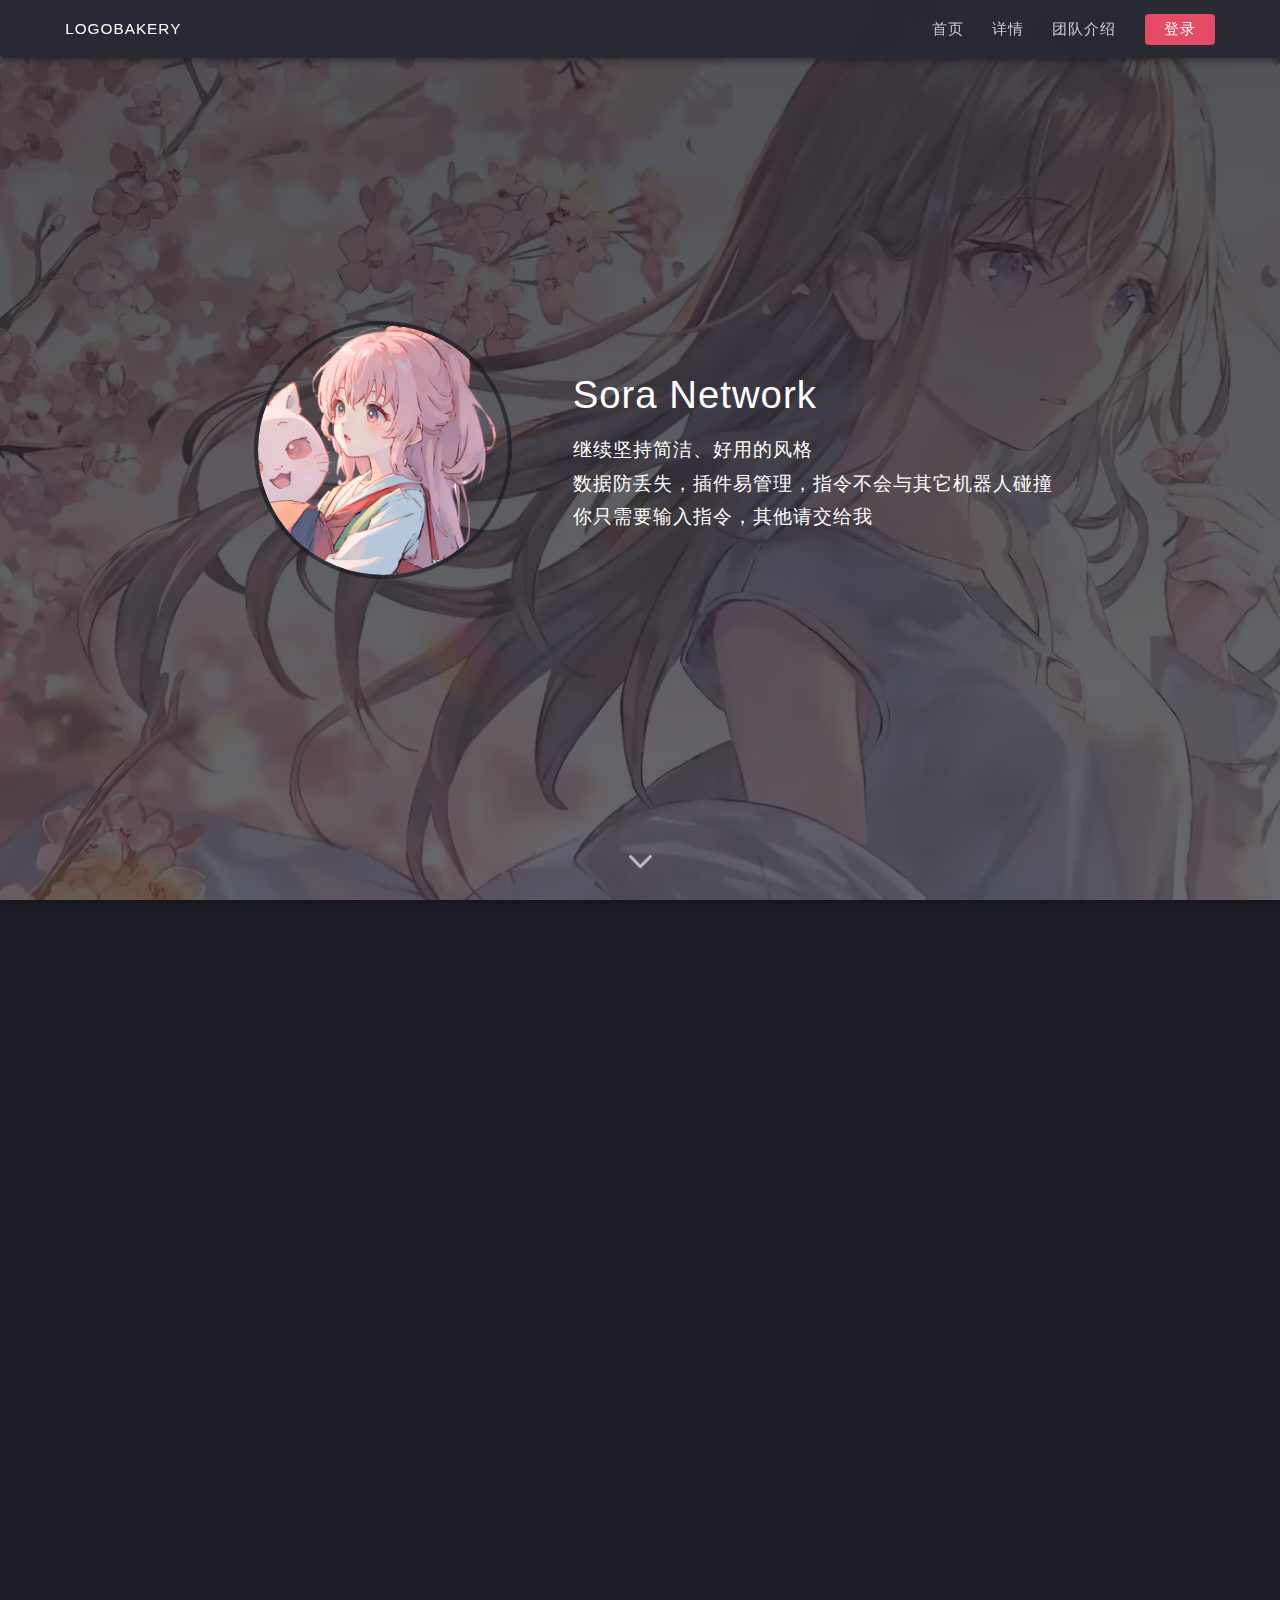
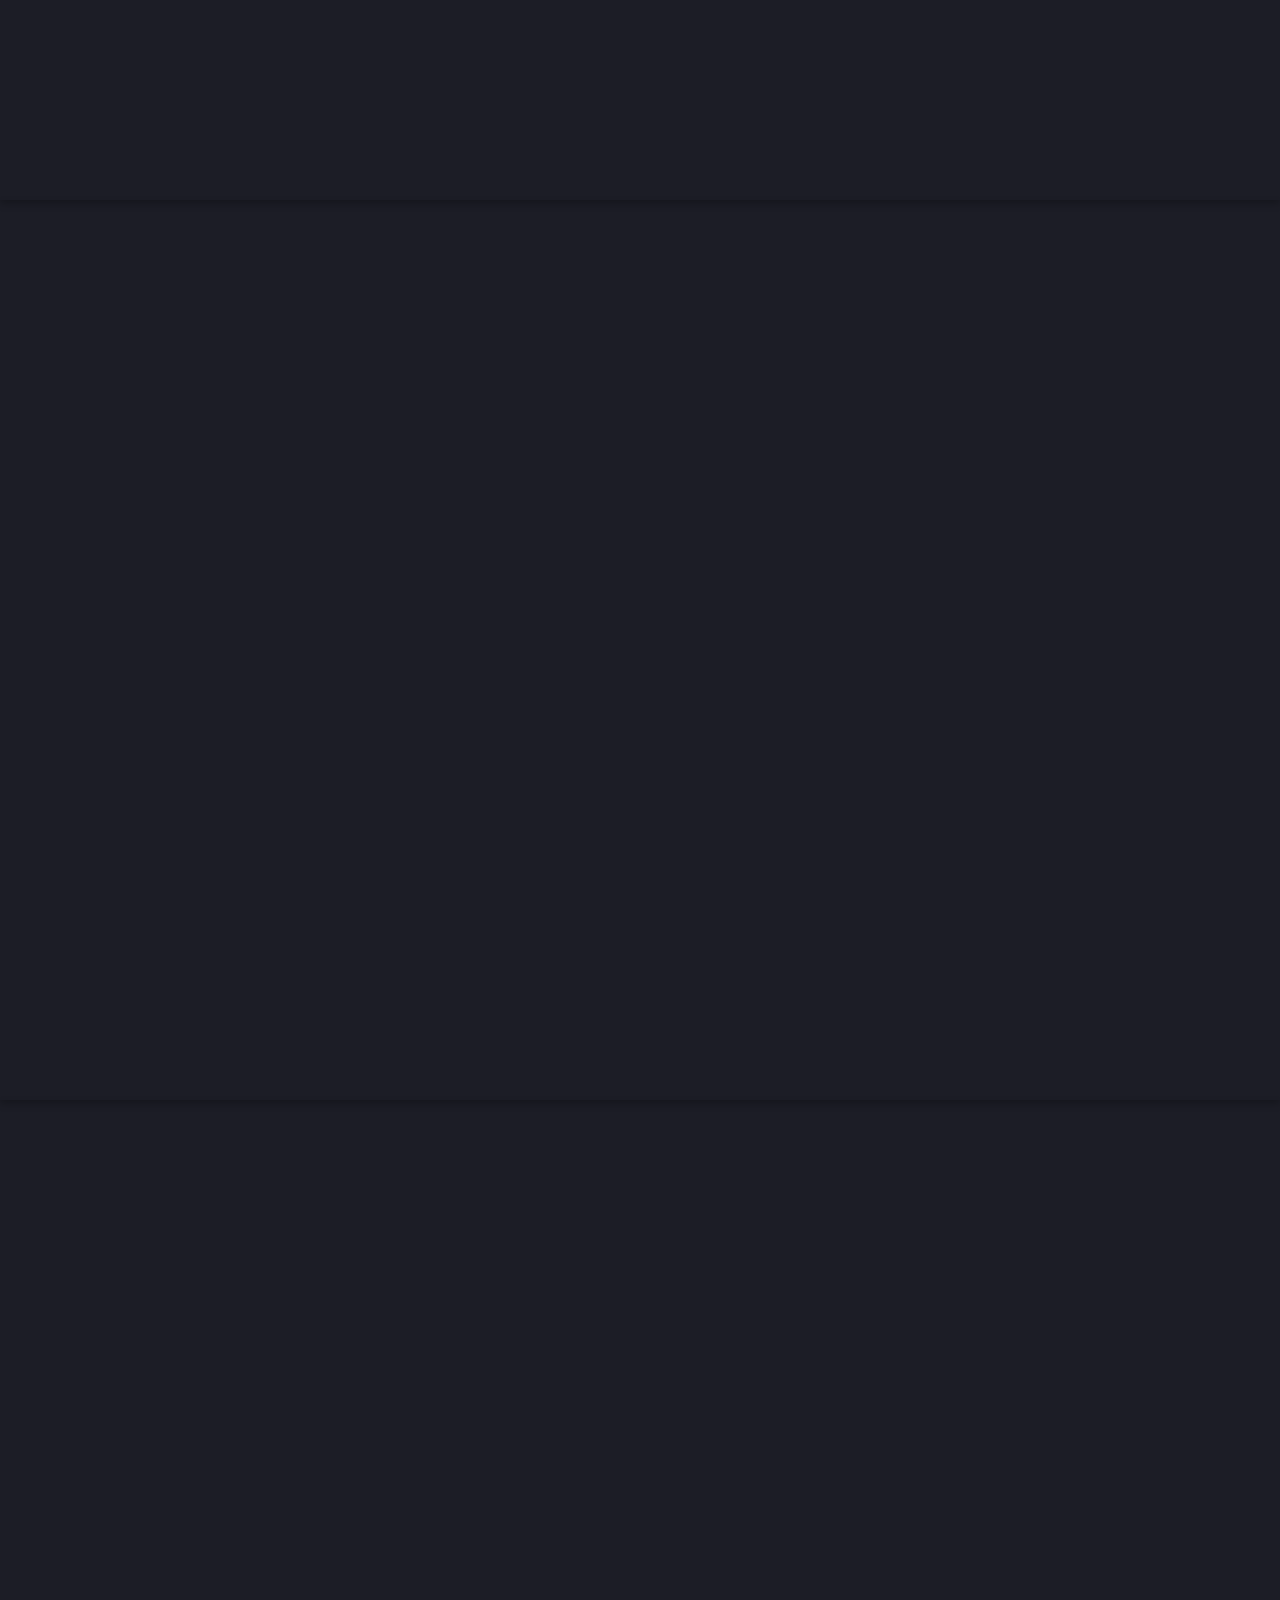
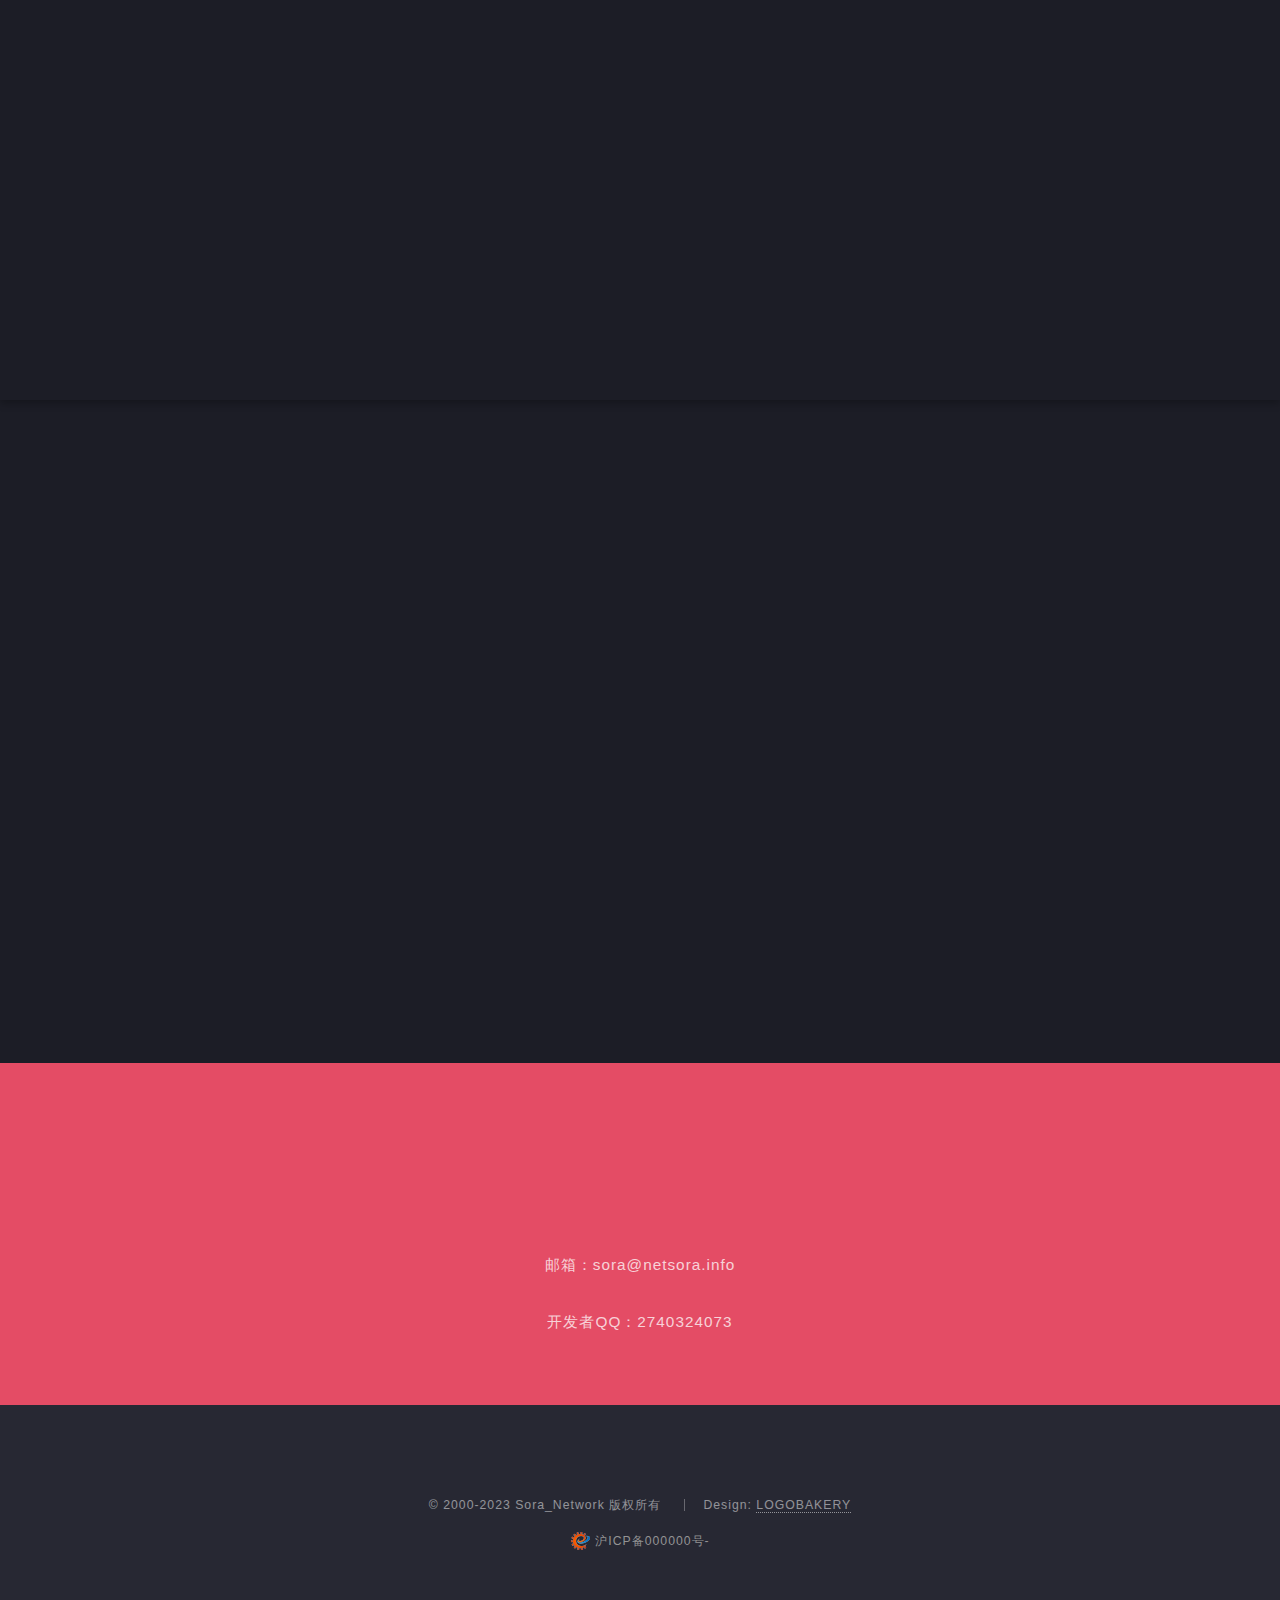
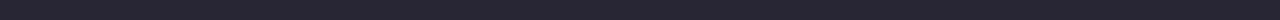
<file: index.html>
<!DOCTYPE html>
<html lang="en">

<head>
    <meta charset="UTF-8">
    <meta http-equiv="X-UA-Compatible" content="IE=edge">
    <meta name="viewport" content="width=device-width, initial-scale=1.0">
    <title>二次元风格のSora Network</title>
    <meta name="description" content="一个叫做SORA的小组织">
    <meta name="keywords" content="二次元，宅属性，前端，编程，全栈，绘画，设计">
    <link rel="icon" href="./image/index/logo.png">
    <link rel="stylesheet" href="./css/main.css">

    <!-- Scripts -->
    <script src="./js/jquery.min.js"></script>
    <script src="./js/jquery.scrolly.min.js"></script>
    <script src="./js/jquery.dropotron.min.js"></script>
    <script src="./js/jquery.scrollex.min.js"></script>
    <script src="./js/skel.min.js"></script>
    <script src="./js/util.js"></script>
    <script src="./js/main.js"></script>
</head>

<body class="landing">
    <div id="page-wrapper">
        <!-- Header -->
        <header id="header">
            <h1 id="logo"><a href="#">LOGOBAKERY</a></h1>
            <nav id="nav">
                <ul>
                    <li><a href="./index.html">首页</a></li>
                    <li><a href="#" onclick="a('./detail.html')">详情</a></li>
                    <li><a href="#" onclick="a('./persional.html')">团队介绍</a></li>
                    <li><a href="#" class="button special" onclick="a('./login.html')">登录</a></li>
                </ul>
            </nav>
        </header>
    </div>

    <!-- 把请求到的内容加载到页面中 -->
    <div id="center">

        <!-- 首页 -->

        <!-- Banner -->
        <section id="banner">
            <div class="content">
                <span class="image">
                    <div class="img-content">
                        <img src="./image/index/logo.png" alt="SORA资源" />
                    </div>
                </span>
                <header>
                    <h2>Sora Network</h2>
                    <p>继续坚持简洁、好用的风格
                        <br>数据防丢失，插件易管理，指令不会与其它机器人碰撞
                        <br>你只需要输入指令，其他请交给我
                    </p>
                </header>
            </div>
            <a href="#one" class="goto-next scrolly">Next</a>
        </section>

        <!-- One -->
        <section id="one" class="spotlight style1 bottom">
            <span class="image fit main">
                <img src="./image/index/2.jpg" alt="关于我们" />
            </span>
            <div class="content">
                <div class="container">
                    <div class="row">
                        <div class="4u 12u$(medium)">
                            <header>
                                <h2>关于我们</h2>
                                <p>一个一天PV只有1000的小站，但还是想要好好做下去....</p>
                            </header>
                        </div>
                        <div class="4u 12u$(medium)">
                            <p>公告：
                                <br />提供各种动漫网站源码的下载，弹幕网，个人引导页，导航网站...
                            </p>
                        </div>
                        <div class="4u$ 12u$(medium)">
                            <p>开源鸭起始:
                                <br />成立于2020年六一儿童节，目标是建设国内
                                <br />最大的二次元资源站，并在为此努力的路上。
                                <br />我们分享来自全球的动漫资源，无门槛下载
                                <br />资源给你最佳的体验。
                            </p>
                        </div>
                    </div>
                </div>
            </div>
            <a href="#two" class="goto-next scrolly">Next</a>
        </section>

        <!-- Two -->
        <section id="two" class="spotlight style2 right">
            <span class="image fit main">
                <img src="./image/index/3.jpg" alt="" /></span>
            <div class="content">
                <header>
                    <h2>源码下载、互动小站</h2>
                    <p>这个是源码资源下载站！</p>
                </header>
                <p>还希望大家多多投稿！
                    <br />其实还是每天按时审核的呢！
                <ul class="actions">
                    <li><a href=" " class="button">进入开源鸭</a></li>
                </ul>
            </div>
            <a href="#three" class="goto-next scrolly">Next</a>
        </section>

        <!-- Three -->
        <section id="three" class="spotlight style3 left">
            <span class="image fit main bottom"><img src="./image/index/4.jpg" alt="" /></span>
            <div class="content">
                <header>
                    <h2>源码</h2>
                    <p>一个最近才开始涉及的板块！</p>
                </header>
                <p>各种动漫网站源码的下载，弹幕网，个人引导页，导航网站，只要是动漫风的网页都很喜欢！</p>
                <ul class="actions">
                    <li><a href=" " class="button">进入萌源码</a></li>
                </ul>
            </div>
            <a href="#four" class="goto-next scrolly">Next</a>
        </section>

        <!-- Four -->
        <section id="four" class="wrapper style1 special fade-up">
            <div class="container">
                <header class="major">
                    <h2>SORA团队</h2>
                    <p>是一群有一定____经验的人员</p>
                </header>
                <div class="box alt">
                    <div class="row uniform">
                        <section class="4u 6u(medium) 12u$(xsmall)">
                            <div class="fa_icon">
                                <span class="icon alt major spinner_01">
                                    <img src="./image/index/head.png" alt="" />
                                    <div class="hobby_img_info">
                                        <h1>编程</h1>
                                        <h2>Python&TypeScript</h2>
                                    </div>
                                </span>
                            </div>
                            <h3 style="text-align: center;">mute.</h3>
                            <p>（简介）</p>
                        </section>
                        <section class="4u 6u$(medium) 12u$(xsmall)">
                            <div class="fa_icon">
                                <span class="icon alt major spinner_02">
                                    <img src="./image/index/星鹿ELEC.jpg" alt="" />
                                    <div class="hobby_img_info">
                                        <h1>绘画</h1>
                                        <h2>漫画&形象绘画</h2>
                                    </div>
                                </span>
                            </div>
                            <h3 style="text-align: center;">星鹿ELEC</h3>
                            <p>（简介）</p>
                        </section>
                        <section class="4u$ 6u(medium) 12u$(xsmall)">
                            <div class="fa_icon">
                                <span class="icon alt major spinner_03">
                                    <img src="./image/index/reading.jpg" alt="" />
                                    <div class="hobby_img_info">
                                        <h1>音乐</h1>
                                        <h2>乐器&Midi</h2>
                                    </div>
                                </span>
                            </div>
                            <h3 style="text-align: center;">Music</h3>
                            <p>最喜欢的乐器：钢琴。想制作Future Bass音乐。世界太大，生命这样短，要尽量活成自己想要的样子。</p>
                        </section>
                    </div>
                </div>
            </div>
        </section>

        <!-- Five -->
        <section id="five" class="wrapper style2 special fade">
            <div class="container">
                <header>
                    <h2>联系方式</h2>
                    <p>这里是我们的联系方式</p>
                </header>
            </div>
            <p>邮箱：sora@netsora.info</p>
            <p>开发者QQ：2740324073</p>
        </section>

        <!-- Footer -->
        <footer id="footer">
            <ul class="copyright">
                <li>&copy; 2000-2023 Sora_Network 版权所有</li>
                <li>Design: <a>LOGOBAKERY</a></li>
                <div
                    style="text-decoration:none; height:20px; margin-top: 20px; line-height:20px; text-align:center;display:flex;justify-content: center;">
                    <img src="./image/index/bg_logo.nanningcloud.png" />
                    <p style="height:20px;line-height:20px;margin: 0px 0px 0px 5px; color:#939393;">沪ICP备000000号-</p>
                </div>
            </ul>
        </footer>
    </div>

    <!-- 音乐播放器代码 -->

</body>

<script>
    // 使用ajax对页面的内容进行请求
    function a(url) {
        $.get(url, function (data) {
            $("#center").html(data)
        });
    }
</script>

</html>
</file>
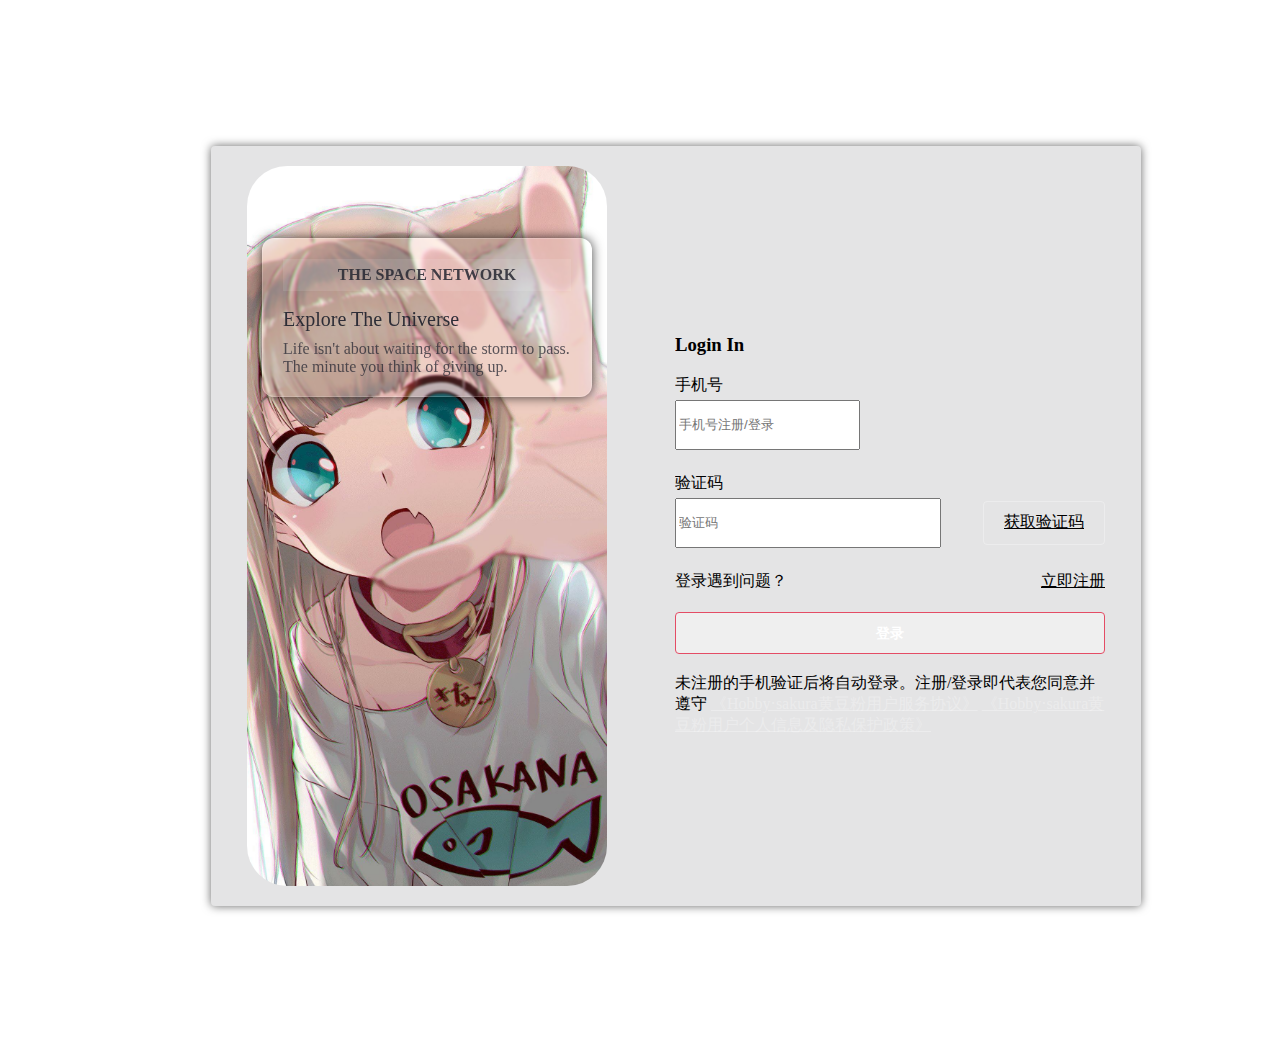
<file: login.html>
<!DOCTYPE html>
<html lang="en">

<head>
    <meta charset="UTF-8">
    <meta http-equiv="X-UA-Compatible" content="IE=edge">
    <meta name="viewport" content="width=device-width, initial-scale=1.0">
    <title>Document</title>
    <link rel="stylesheet" href="./css/login.css">
</head>

<body>
    <div class="contect">
        <div class="login-wrapper">
            <div class="left-img">
                <div class="glass">
                    <div class="tips">
                        <div class="title">
                            THE SPACE NETWORK
                        </div>
                        <h3>Explore The Universe</h3>
                        <span>Life isn't about waiting for the storm to pass.</span>
                        <br>
                        <span>The minute you think of giving up.</span>
                    </div>
                </div>
            </div>
            <div class="right-login-form">
                <div class="form-wrapper">
                    <h3>Login In</h3>
                    <div class="input-items">
                        <div class="input-tips">手机号</div>
                        <input type="text" class="inputs" placeholder="手机号注册/登录" id="mobile" oninput="checkMobile()"
                            maxlength="11">
                        <div class="warn" id="mobileTip"></div>
                    </div>
                    <div class="input-items">
                        <div class="input-tips">验证码</div>
                        <div class="input-inner">
                            <input type="text" class="inputs" placeholder="验证码" id="code" oninput="checkCode()"
                                maxlength="4" style="width: 60%;">
                            <div class="input-inner-btn">
                                <div class="code">
                                    <a href="#" id="codeMsg" onclick="getCode()">获取验证码</a>
                                </div>
                            </div>
                        </div>
                        <div class="warn" id="codeTip"></div>
                    </div>
                    <div class="register-bar">
                        <span class="meet-problems">登录遇到问题？</span>
                        <a href="#" class="to-register">立即注册</a>
                    </div>
                    <div class="btn">
                        <button class="button special" id="sub" onclick="regF()">登录</button>
                    </div>
                    <p class="login-tip">
                        <span>未注册的手机验证后将自动登录。注册/登录即代表您同意并遵守</span>
                        <a href="#">《Hobby·sakura黄豆粉用户服务协议》</a>
                        <a href="#">《Hobby·sakura黄豆粉用户个人信息及隐私保护政策》</a>
                    </p>
                </div>
            </div>
        </div>
    </div>

    <script>
        let flag = false;
        let sec = 61;

        // 手机号验证
        function checkMobile() {
            let mobileDom = document.getElementById("mobile");
            let mobile = mobileDom.value;
            let mobileTip = document.getElementById("mobileTip");
            if (!mobile) {
                mobileDom.style.borderColor = "#e44c65";
                mobileTip.innerText = "请输入手机号";
                return false;
            }
            let myReg = /^[1][3,4,5,6,7,8,9][0-9]{9}$/;
            if (!myReg.test(mobile)) {
                mobileDom.style.borderColor = "#e44c65";
                mobileTip.innerText = "手机号格式错误";
                return false;
            } else {
                mobileDom.style.borderColor = "rgba(255, 255, 255, 0.3)";
                mobileTip.innerText = "";
                return true;
            }
        }

        // 获取验证码
        function getCode() {
            if (flag) {
                return;
            }
            let ifMobile = checkMobile();
            if (!ifMobile) {
                return;
            }
            let = codeMsg = document.getElementById("codeMsg");
            codeMsg.innerText = "60s";
            countF();
        }

        //倒计时
        function countF() {
            flag = true;
            sec--;
            let codeMsg = document.getElementById("codeMsg");
            codeMsg.innerText = sec + "s";
            setTimeout(function () {
                if (sec == 0) {
                    codeMsg.innerText = "重新获取";
                    flag = false;
                    sec = 61;
                } else {
                    countF();
                }
            }, 1000)
        }

        //校验验证码
        function checkCode() {
            let ifMobile = checkMobile();
            if (!ifMobile) {
                return;
            }
            let codeDom = document.getElementById("code");
            let code = codeDom.value;
            let codeTip = document.getElementById("codeTip");
            if (!code) {
                codeDom.style.borderColor = "#e44c65";
                codeTip.innerText = "请输入验证码";
                return false;
            } else {
                codeDom.style.borderColor = "rgba(255, 255, 255, 0.3)";
                codeTip.innerText = "";
                return true;
            }
        }

        //登录
        function regF() {
            if (checkMobile() && checkCode()) {
                alert("登录成功");
            }
        }
    </script>

</body>

</html>
</file>
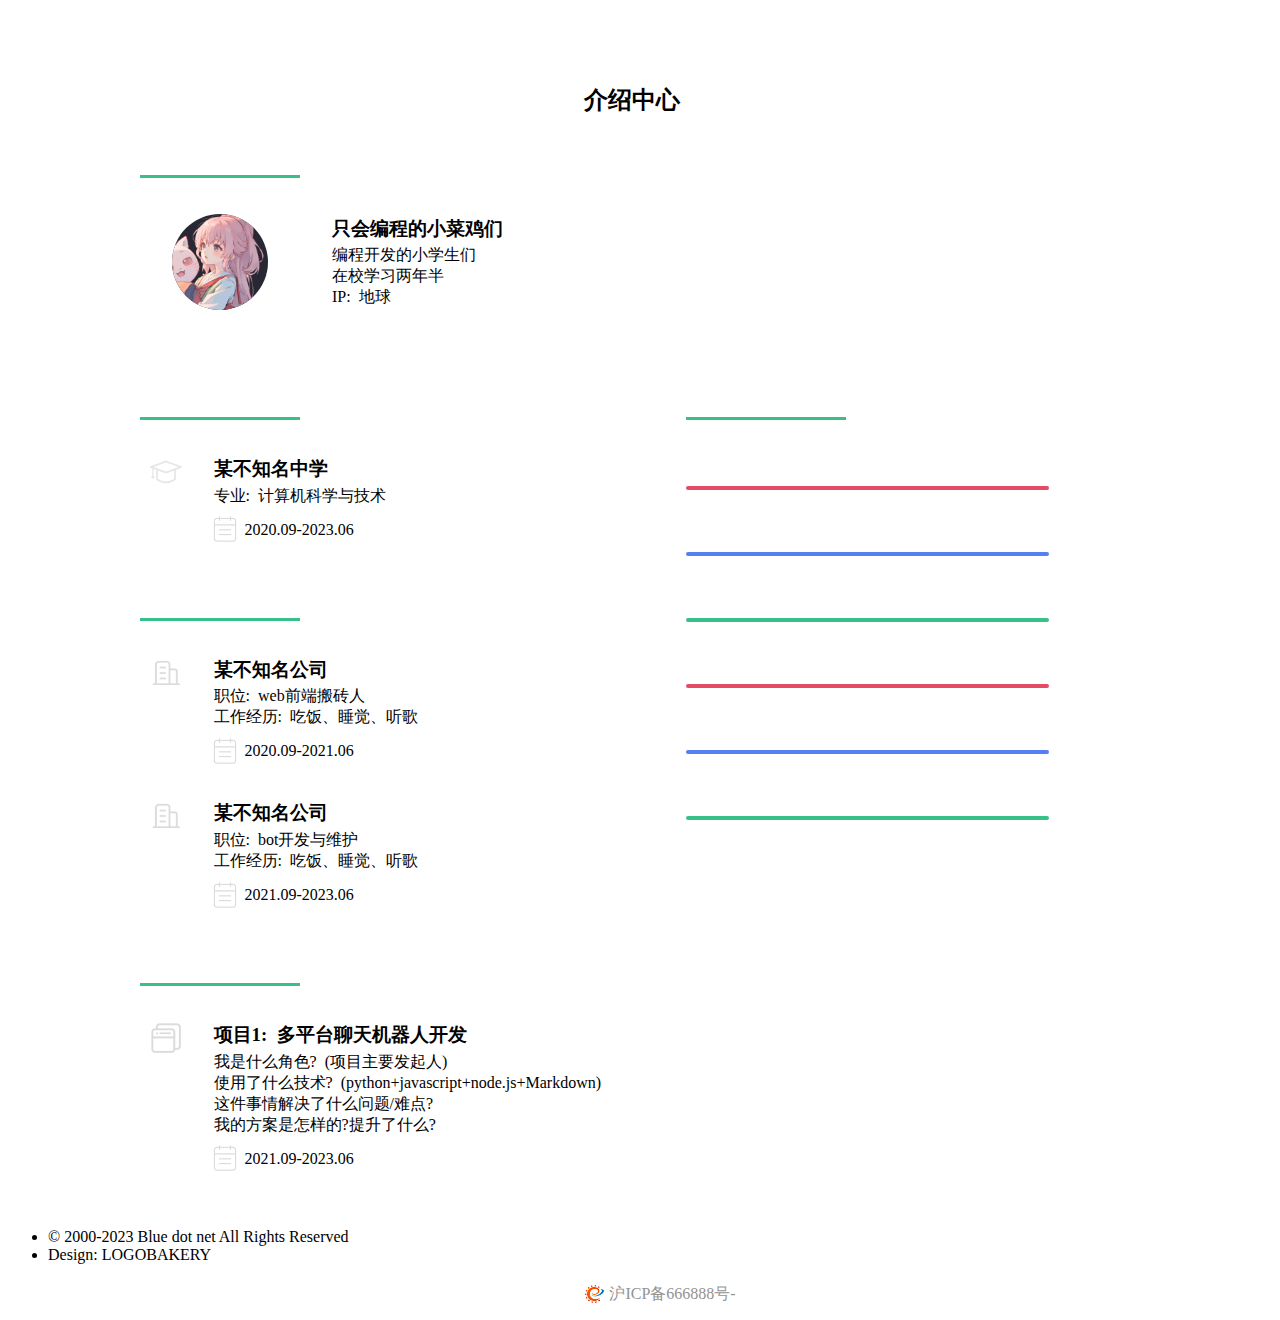
<file: persional.html>
<!DOCTYPE html>
<html lang="en">

<head>
    <meta charset="UTF-8">
    <meta http-equiv="X-UA-Compatible" content="IE=edge">
    <meta name="viewport" content="width=device-width, initial-scale=1.0">
    <title>Document</title>
    <link rel="stylesheet" href="./css/persional.css">
</head>

<body class="landing">
    <!-- 首页 -->
    <header class="major">
        <h2>介绍中心</h2>
    </header>

    <!-- 团队介绍 -->
    <section id="introduction" class="wrapper style1 special fade-up">
        <div class="introduction">
            <div class="introduction-title">
                <h2>团队介绍</h2>
            </div>
            <section class="introduction-main" style="align-items: center;">
                <div class="left">
                    <span class="img major">
                        <img src="./image/index/logo.png" alt="" />
                    </span>
                </div>
                <div class="text">
                    <h3>只会编程的小菜鸡们</h3>
                    <p>编程开发的小学生们</p>
                    <p>在校学习两年半</p>
                    <p>IP:&nbsp;&nbsp;地球</p>
                </div>
            </section>
        </div>
    </section>

    <!-- 团队经历 -->
    <section class="introduce">
        <div class="left">
            <!-- 教育经历 -->
            <section id="education" class="wrapper style1 special fade-up">
                <div class="introduction">
                    <div class="introduction-title">
                        <h2>教育经历</h2>
                    </div>
                    <section class="introduction-main">
                        <div class="hat">
                            <img src="./image/persional/教育.png" alt="">
                        </div>
                        <div class="text">
                            <h3>某不知名中学</h3>
                            <p>专业:&nbsp;&nbsp;计算机科学与技术</p>
                            <div class="time">
                                <div class="icon">
                                    <img src="./image/persional/日历.png" alt="">
                                </div>
                                <p style="margin-top: 1px;">2020.09-2023.06</p>
                            </div>
                        </div>
                    </section>
                </div>
            </section>

            <!-- 团队经历 -->
            <section id="education" class="wrapper style1 special fade-up">
                <div class="introduction">
                    <div class="introduction-title">
                        <h2>团队经历</h2>
                    </div>

                    <section class="introduction-main">
                        <div class="hat">
                            <img src="./image/persional/公司.png" alt="">
                        </div>
                        <div class="text">
                            <h3>某不知名公司</h3>
                            <p>职位:&nbsp;&nbsp;web前端搬砖人</p>
                            <p>工作经历:&nbsp;&nbsp;吃饭、睡觉、听歌</p>
                            <div class="time">
                                <div class="icon">
                                    <img src="./image/persional/日历.png" alt="">
                                </div>
                                <p style="margin-top: 1px;">2020.09-2021.06</p>
                            </div>
                        </div>
                    </section>

                    <section class="introduction-main" style="padding: 2em 0 0 0;">
                        <div class="hat">
                            <img src="./image/persional/公司.png" alt="">
                        </div>
                        <div class="text">
                            <h3>某不知名公司</h3>
                            <p>职位:&nbsp;&nbsp;bot开发与维护</p>
                            <p>工作经历:&nbsp;&nbsp;吃饭、睡觉、听歌</p>
                            <div class="time">
                                <div class="icon">
                                    <img src="./image/persional/日历.png" alt="">
                                </div>
                                <p style="margin-top: 1px;">2021.09-2023.06</p>
                            </div>
                        </div>
                    </section>
                </div>
            </section>
        </div>

        <!-- 技能掌握情况 -->
        <div class="right">
            <!-- 专业技能 -->
            <section id="education">
                <div class="introduction">
                    <div class="introduction-title">
                        <h2>专业技能</h2>
                    </div>
                    <div class="introduction-content">
                        <h3 class="title">
                            <span>Python</span>
                            <span>70%</span>
                        </h3>
                        <div class="progress style1">
                            <div class="progress-in"></div>
                        </div>
                    </div>
                    <div class="introduction-content">
                        <h3 class="title">
                            <span>JavaScript</span>
                            <span>70%</span>
                        </h3>
                        <div class="progress style2">
                            <div class="progress-in"></div>
                        </div>
                    </div>
                    <div class="introduction-content">
                        <h3 class="title">
                            <span>Node.js</span>
                            <span>70%</span>
                        </h3>
                        <div class="progress style3">
                            <div class="progress-in"></div>
                        </div>
                    </div>
                    <div class="introduction-content">
                        <h3 class="title">
                            <span>Markdown</span>
                            <span>70%</span>
                        </h3>
                        <div class="progress style4">
                            <div class="progress-in"></div>
                        </div>
                    </div>
                    <div class="introduction-content">
                        <h3 class="title">
                            <span>html+css</span>
                            <span>70%</span>
                        </h3>
                        <div class="progress style5">
                            <div class="progress-in"></div>
                        </div>
                    </div>
                    <div class="introduction-content">
                        <h3 class="title">
                            <span>Vue</span>
                            <span>70%</span>
                        </h3>
                        <div class="progress style6">
                            <div class="progress-in"></div>
                        </div>
                    </div>
                </div>
            </section>
        </div>
    </section>

            <!-- 项目经验 -->
            <section id="education" class="wrapper style1 special fade-up">
                <div class="introduction">
                    <div class="introduction-title">
                        <h2>项目经验</h2>
                    </div>

                    <!-- 项目一 -->
                    <section class="introduction-main">
                        <div class="hat">
                            <img src="./image/persional/项目.png" alt="">
                        </div>
                        <div class="text">
                            <h3>项目1:&nbsp;&nbsp;多平台聊天机器人开发</h3>
                            <p>我是什么角色?&nbsp;&nbsp;(项目主要发起人)</p>
                            <p>使用了什么技术?&nbsp;&nbsp;(python+javascript+node.js+Markdown)</p>
                            <p>这件事情解决了什么问题/难点?</p>
                            <p>我的方案是怎样的?提升了什么?</p>
                            <div class="time">
                                <div class="icon">
                                    <img src="./image/persional/日历.png" alt="">
                                </div>
                                <p style="margin-top: 1px;">2021.09-2023.06</p>
                            </div>
                        </div>
                    </section>

                </div>
            </section>

    <!-- Footer -->
    <footer id="footer">
        <ul class="copyright">
            <li>&copy; 2000-2023 Blue dot net All Rights Reserved</li>
            <li>Design: <a>LOGOBAKERY</a></li>
            <div
                style="text-decoration:none; height:20px; margin-top: 20px; line-height:20px; text-align:center;display:flex;justify-content: center;">
                <img src="./image/index/bg_logo.nanningcloud.png" />
                <p style="height:20px;line-height:20px;margin: 0px 0px 0px 5px; color:#939393;">沪ICP备666888号-</p>
            </div>
        </ul>
    </footer>

</body>

</html>
</file>
<file: css/main.css>
/*
	Landed by HTML5 UP
	html5up.net | @n33co
	Free for personal and commercial use under the CCA 3.0 license (html5up.net/license)
*/

::selection {
    background: #169ADA;
    text-shadow: none;
    color: #fff;
}

::-webkit-scrollbar {
    width: 10px;
    height: 8px;
}

::-webkit-scrollbar-button {
    display: none
}

::-webkit-scrollbar-track {
    background-color: black
}

::-webkit-scrollbar-track-piece {
    background: #ddd
}

::-webkit-scrollbar-thumb {
    background-color: #e44c65;
}

::-webkit-scrollbar-thumb:hover {
    background-color: #3B3B3B
}

::-webkit-scrollbar-corner {
    background-color: #535353
}

::-webkit-scrollbar-resizer {
    background-color: #FF6E00
}

@font-face {
    font-family: MyFont;
    src: url("/assets/fonts/font.otf");
}

body,
input,
select,
textarea {
    /*font-family: 'MyFont', 'Open Sans', 'Microsoft YaHei', sans-serif!important;*/
    font-family: '微软雅黑', 'Open Sans', 'Microsoft YaHei', sans-serif !important;
    letter-spacing: 1px;
}

.headertop {
    width: 100%;
    display: table;
    min-height: 300px;
    padding: 2em 0 4em 0;
    height: 10vh;
    background: url(./image/index/2.jpg) bottom center;
    background-size: cover;
    background-attachment: fixed;
    box-shadow: 0 0 15px #e44c65;
}

@media screen and (min-width: 1681px) {
    .plive {
        height: 800px;
    }
}

@media screen and (max-width: 1680px) {
    .plive {
        height: 800px;
    }
}

@media screen and (max-width: 1280px) {
    .plive {
        height: 730px;
    }
}

@media screen and (max-width: 980px) {
    .plive {
        height: 580px;
    }
}

@media screen and (max-width: 736px) {
    .plive {
        height: 450px;
    }
}

@media screen and (max-width: 480px) {
    .plive {
        height: 320px;
    }
}

/* Reset */

html,
body,
div,
span,
applet,
object,
iframe,
h1,
h2,
h3,
h4,
h5,
h6,
p,
blockquote,
pre,
a,
abbr,
acronym,
address,
big,
cite,
code,
del,
dfn,
em,
img,
ins,
kbd,
q,
s,
samp,
small,
strike,
strong,
sub,
sup,
tt,
var,
b,
u,
i,
center,
dl,
dt,
dd,
ol,
ul,
li,
fieldset,
form,
label,
legend,
table,
caption,
tbody,
tfoot,
thead,
tr,
th,
td,
article,
aside,
canvas,
details,
embed,
figure,
figcaption,
footer,
header,
hgroup,
menu,
nav,
output,
ruby,
section,
summary,
time,
mark,
audio,
video {
    margin: 0;
    padding: 0;
    border: 0;
    font-size: 100%;
    font: inherit;
    vertical-align: baseline;
}

article,
aside,
details,
figcaption,
figure,
footer,
header,
hgroup,
menu,
nav,
section {
    display: block;
}

body {
    line-height: 1;
}

ol,
ul {
    list-style: none;
}

blockquote,
q {
    quotes: none;
}

blockquote:before,
blockquote:after,
q:before,
q:after {
    content: '';
    content: none;
}

table {
    border-collapse: collapse;
    border-spacing: 0;
}

body {
    -webkit-text-size-adjust: none;
}

/* Box Model */

*,
*:before,
*:after {
    -moz-box-sizing: border-box;
    -webkit-box-sizing: border-box;
    box-sizing: border-box;
}

/* Containers */

.container {
    margin-left: auto;
    margin-right: auto;
}

.container.\31 25\25 {
    width: 100%;
    max-width: 87.5em;
    min-width: 70em;
}

.container.\37 5\25 {
    width: 52.5em;
}

.container.\35 0\25 {
    width: 35em;
}

.container.\32 5\25 {
    width: 17.5em;
}

.container {
    width: 70em;
}

@media screen and (max-width: 1680px) {

    .container.\31 25\25 {
        width: 100%;
        max-width: 87.5em;
        min-width: 70em;
    }

    .container.\37 5\25 {
        width: 52.5em;
    }

    .container.\35 0\25 {
        width: 35em;
    }

    .container.\32 5\25 {
        width: 17.5em;
    }

    .container {
        width: 70em;
    }

}

@media screen and (max-width: 1280px) {

    .container.\31 25\25 {
        width: 100%;
        max-width: 112.5%;
        min-width: 90%;
    }

    .container.\37 5\25 {
        width: 67.5%;
    }

    .container.\35 0\25 {
        width: 45%;
    }

    .container.\32 5\25 {
        width: 22.5%;
    }

    .container {
        width: 90%;
    }

}

@media screen and (max-width: 980px) {

    .container.\31 25\25 {
        width: 100%;
        max-width: 125%;
        min-width: 100%;
    }

    .container.\37 5\25 {
        width: 75%;
    }

    .container.\35 0\25 {
        width: 50%;
    }

    .container.\32 5\25 {
        width: 25%;
    }

    .container {
        width: 100% !important;
    }

}

@media screen and (max-width: 736px) {

    .container.\31 25\25 {
        width: 100%;
        max-width: 125%;
        min-width: 100%;
    }

    .container.\37 5\25 {
        width: 75%;
    }

    .container.\35 0\25 {
        width: 50%;
    }

    .container.\32 5\25 {
        width: 25%;
    }

    .container {
        width: 100% !important;
    }

}

@media screen and (max-width: 480px) {

    .container.\31 25\25 {
        width: 100%;
        max-width: 125%;
        min-width: 100%;
    }

    .container.\37 5\25 {
        width: 75%;
    }

    .container.\35 0\25 {
        width: 50%;
    }

    .container.\32 5\25 {
        width: 25%;
    }

    .container {
        width: 100% !important;
    }

}

/* Grid */

.row {
    border-bottom: solid 1px transparent;
    -moz-box-sizing: border-box;
    -webkit-box-sizing: border-box;
    box-sizing: border-box;
}

.row>* {
    float: left;
    -moz-box-sizing: border-box;
    -webkit-box-sizing: border-box;
    box-sizing: border-box;
}

.row:after,
.row:before {
    content: '';
    display: block;
    clear: both;
    height: 0;
}

.row.uniform>*> :first-child {
    margin-top: 0;
}

.row.uniform>*> :last-child {
    margin-bottom: 0;
}

.row.\30 \25>* {
    padding: 0 0 0 0em;
}

.row.\30 \25 {
    margin: 0 0 -1px 0em;
}

.row.uniform.\30 \25>* {
    padding: 0em 0 0 0em;
}

.row.uniform.\30 \25 {
    margin: 0em 0 -1px 0em;
}

.row>* {
    padding: 0 0 0 2.5em;
}

.row {
    margin: 0 0 -1px -2.5em;
}

.row.uniform>* {
    padding: 2.5em 0 0 2.5em;
}

.row.uniform {
    margin: -2.5em 0 -1px -2.5em;
}

.row.\32 00\25>* {
    padding: 0 0 0 5em;
}

.row.\32 00\25 {
    margin: 0 0 -1px -5em;
}

.row.uniform.\32 00\25>* {
    padding: 5em 0 0 5em;
}

.row.uniform.\32 00\25 {
    margin: -5em 0 -1px -5em;
}

.row.\31 50\25>* {
    padding: 0 0 0 3.75em;
}

.row.\31 50\25 {
    margin: 0 0 -1px -3.75em;
}

.row.uniform.\31 50\25>* {
    padding: 3.75em 0 0 3.75em;
}

.row.uniform.\31 50\25 {
    margin: -3.75em 0 -1px -3.75em;
}

.row.\35 0\25>* {
    padding: 0 0 0 1.25em;
}

.row.\35 0\25 {
    margin: 0 0 -1px -1.25em;
}

.row.uniform.\35 0\25>* {
    padding: 1.25em 0 0 1.25em;
}

.row.uniform.\35 0\25 {
    margin: -1.25em 0 -1px -1.25em;
}

.row.\32 5\25>* {
    padding: 0 0 0 0.625em;
}

.row.\32 5\25 {
    margin: 0 0 -1px -0.625em;
}

.row.uniform.\32 5\25>* {
    padding: 0.625em 0 0 0.625em;
}

.row.uniform.\32 5\25 {
    margin: -0.625em 0 -1px -0.625em;
}

.\31 2u,
.\31 2u\24 {
    width: 100%;
    clear: none;
    margin-left: 0;
}

.\31 1u,
.\31 1u\24 {
    width: 91.6666666667%;
    clear: none;
    margin-left: 0;
}

.\31 0u,
.\31 0u\24 {
    width: 83.3333333333%;
    clear: none;
    margin-left: 0;
}

.\39 u,
.\39 u\24 {
    width: 75%;
    clear: none;
    margin-left: 0;
}

.\38 u,
.\38 u\24 {
    width: 66.6666666667%;
    clear: none;
    margin-left: 0;
}

.\37 u,
.\37 u\24 {
    width: 58.3333333333%;
    clear: none;
    margin-left: 0;
}

.\36 u,
.\36 u\24 {
    width: 50%;
    clear: none;
    margin-left: 0;
}

.\35 u,
.\35 u\24 {
    width: 41.6666666667%;
    clear: none;
    margin-left: 0;
}

.\34 u,
.\34 u\24 {
    width: 33.3333333333%;
    clear: none;
    margin-left: 0;
}

.\33 u,
.\33 u\24 {
    width: 25%;
    clear: none;
    margin-left: 0;
}

.\32 u,
.\32 u\24 {
    width: 16.6666666667%;
    clear: none;
    margin-left: 0;
}

.\31 u,
.\31 u\24 {
    width: 8.3333333333%;
    clear: none;
    margin-left: 0;
}

.\31 2u\24+*,
.\31 1u\24+*,
.\31 0u\24+*,
.\39 u\24+*,
.\38 u\24+*,
.\37 u\24+*,
.\36 u\24+*,
.\35 u\24+*,
.\34 u\24+*,
.\33 u\24+*,
.\32 u\24+*,
.\31 u\24+* {
    clear: left;
}

.\-11u {
    margin-left: 91.66667%;
}

.\-10u {
    margin-left: 83.33333%;
}

.\-9u {
    margin-left: 75%;
}

.\-8u {
    margin-left: 66.66667%;
}

.\-7u {
    margin-left: 58.33333%;
}

.\-6u {
    margin-left: 50%;
}

.\-5u {
    margin-left: 41.66667%;
}

.\-4u {
    margin-left: 33.33333%;
}

.\-3u {
    margin-left: 25%;
}

.\-2u {
    margin-left: 16.66667%;
}

.\-1u {
    margin-left: 8.33333%;
}

@media screen and (max-width: 1680px) {

    .row>* {
        padding: 0 0 0 2.5em;
    }

    .row {
        margin: 0 0 -1px -2.5em;
    }

    .row.uniform>* {
        padding: 2.5em 0 0 2.5em;
    }

    .row.uniform {
        margin: -2.5em 0 -1px -2.5em;
    }

    .row.\32 00\25>* {
        padding: 0 0 0 5em;
    }

    .row.\32 00\25 {
        margin: 0 0 -1px -5em;
    }

    .row.uniform.\32 00\25>* {
        padding: 5em 0 0 5em;
    }

    .row.uniform.\32 00\25 {
        margin: -5em 0 -1px -5em;
    }

    .row.\31 50\25>* {
        padding: 0 0 0 3.75em;
    }

    .row.\31 50\25 {
        margin: 0 0 -1px -3.75em;
    }

    .row.uniform.\31 50\25>* {
        padding: 3.75em 0 0 3.75em;
    }

    .row.uniform.\31 50\25 {
        margin: -3.75em 0 -1px -3.75em;
    }

    .row.\35 0\25>* {
        padding: 0 0 0 1.25em;
    }

    .row.\35 0\25 {
        margin: 0 0 -1px -1.25em;
    }

    .row.uniform.\35 0\25>* {
        padding: 1.25em 0 0 1.25em;
    }

    .row.uniform.\35 0\25 {
        margin: -1.25em 0 -1px -1.25em;
    }

    .row.\32 5\25>* {
        padding: 0 0 0 0.625em;
    }

    .row.\32 5\25 {
        margin: 0 0 -1px -0.625em;
    }

    .row.uniform.\32 5\25>* {
        padding: 0.625em 0 0 0.625em;
    }

    .row.uniform.\32 5\25 {
        margin: -0.625em 0 -1px -0.625em;
    }

    .\31 2u\28xlarge\29,
    .\31 2u\24\28xlarge\29 {
        width: 100%;
        clear: none;
        margin-left: 0;
    }

    .\31 1u\28xlarge\29,
    .\31 1u\24\28xlarge\29 {
        width: 91.6666666667%;
        clear: none;
        margin-left: 0;
    }

    .\31 0u\28xlarge\29,
    .\31 0u\24\28xlarge\29 {
        width: 83.3333333333%;
        clear: none;
        margin-left: 0;
    }

    .\39 u\28xlarge\29,
    .\39 u\24\28xlarge\29 {
        width: 75%;
        clear: none;
        margin-left: 0;
    }

    .\38 u\28xlarge\29,
    .\38 u\24\28xlarge\29 {
        width: 66.6666666667%;
        clear: none;
        margin-left: 0;
    }

    .\37 u\28xlarge\29,
    .\37 u\24\28xlarge\29 {
        width: 58.3333333333%;
        clear: none;
        margin-left: 0;
    }

    .\36 u\28xlarge\29,
    .\36 u\24\28xlarge\29 {
        width: 50%;
        clear: none;
        margin-left: 0;
    }

    .\35 u\28xlarge\29,
    .\35 u\24\28xlarge\29 {
        width: 41.6666666667%;
        clear: none;
        margin-left: 0;
    }

    .\34 u\28xlarge\29,
    .\34 u\24\28xlarge\29 {
        width: 33.3333333333%;
        clear: none;
        margin-left: 0;
    }

    .\33 u\28xlarge\29,
    .\33 u\24\28xlarge\29 {
        width: 25%;
        clear: none;
        margin-left: 0;
    }

    .\32 u\28xlarge\29,
    .\32 u\24\28xlarge\29 {
        width: 16.6666666667%;
        clear: none;
        margin-left: 0;
    }

    .\31 u\28xlarge\29,
    .\31 u\24\28xlarge\29 {
        width: 8.3333333333%;
        clear: none;
        margin-left: 0;
    }

    .\31 2u\24\28xlarge\29+*,
    .\31 1u\24\28xlarge\29+*,
    .\31 0u\24\28xlarge\29+*,
    .\39 u\24\28xlarge\29+*,
    .\38 u\24\28xlarge\29+*,
    .\37 u\24\28xlarge\29+*,
    .\36 u\24\28xlarge\29+*,
    .\35 u\24\28xlarge\29+*,
    .\34 u\24\28xlarge\29+*,
    .\33 u\24\28xlarge\29+*,
    .\32 u\24\28xlarge\29+*,
    .\31 u\24\28xlarge\29+* {
        clear: left;
    }

    .\-11u\28xlarge\29 {
        margin-left: 91.66667%;
    }

    .\-10u\28xlarge\29 {
        margin-left: 83.33333%;
    }

    .\-9u\28xlarge\29 {
        margin-left: 75%;
    }

    .\-8u\28xlarge\29 {
        margin-left: 66.66667%;
    }

    .\-7u\28xlarge\29 {
        margin-left: 58.33333%;
    }

    .\-6u\28xlarge\29 {
        margin-left: 50%;
    }

    .\-5u\28xlarge\29 {
        margin-left: 41.66667%;
    }

    .\-4u\28xlarge\29 {
        margin-left: 33.33333%;
    }

    .\-3u\28xlarge\29 {
        margin-left: 25%;
    }

    .\-2u\28xlarge\29 {
        margin-left: 16.66667%;
    }

    .\-1u\28xlarge\29 {
        margin-left: 8.33333%;
    }

}

@media screen and (max-width: 1280px) {

    .row>* {
        padding: 0 0 0 2.5em;
    }

    .row {
        margin: 0 0 -1px -2.5em;
    }

    .row.uniform>* {
        padding: 2.5em 0 0 2.5em;
    }

    .row.uniform {
        margin: -2.5em 0 -1px -2.5em;
    }

    .row.\32 00\25>* {
        padding: 0 0 0 5em;
    }

    .row.\32 00\25 {
        margin: 0 0 -1px -5em;
    }

    .row.uniform.\32 00\25>* {
        padding: 5em 0 0 5em;
    }

    .row.uniform.\32 00\25 {
        margin: -5em 0 -1px -5em;
    }

    .row.\31 50\25>* {
        padding: 0 0 0 3.75em;
    }

    .row.\31 50\25 {
        margin: 0 0 -1px -3.75em;
    }

    .row.uniform.\31 50\25>* {
        padding: 3.75em 0 0 3.75em;
    }

    .row.uniform.\31 50\25 {
        margin: -3.75em 0 -1px -3.75em;
    }

    .row.\35 0\25>* {
        padding: 0 0 0 1.25em;
    }

    .row.\35 0\25 {
        margin: 0 0 -1px -1.25em;
    }

    .row.uniform.\35 0\25>* {
        padding: 1.25em 0 0 1.25em;
    }

    .row.uniform.\35 0\25 {
        margin: -1.25em 0 -1px -1.25em;
    }

    .row.\32 5\25>* {
        padding: 0 0 0 0.625em;
    }

    .row.\32 5\25 {
        margin: 0 0 -1px -0.625em;
    }

    .row.uniform.\32 5\25>* {
        padding: 0.625em 0 0 0.625em;
    }

    .row.uniform.\32 5\25 {
        margin: -0.625em 0 -1px -0.625em;
    }

    .\31 2u\28large\29,
    .\31 2u\24\28large\29 {
        width: 100%;
        clear: none;
        margin-left: 0;
    }

    .\31 1u\28large\29,
    .\31 1u\24\28large\29 {
        width: 91.6666666667%;
        clear: none;
        margin-left: 0;
    }

    .\31 0u\28large\29,
    .\31 0u\24\28large\29 {
        width: 83.3333333333%;
        clear: none;
        margin-left: 0;
    }

    .\39 u\28large\29,
    .\39 u\24\28large\29 {
        width: 75%;
        clear: none;
        margin-left: 0;
    }

    .\38 u\28large\29,
    .\38 u\24\28large\29 {
        width: 66.6666666667%;
        clear: none;
        margin-left: 0;
    }

    .\37 u\28large\29,
    .\37 u\24\28large\29 {
        width: 58.3333333333%;
        clear: none;
        margin-left: 0;
    }

    .\36 u\28large\29,
    .\36 u\24\28large\29 {
        width: 50%;
        clear: none;
        margin-left: 0;
    }

    .\35 u\28large\29,
    .\35 u\24\28large\29 {
        width: 41.6666666667%;
        clear: none;
        margin-left: 0;
    }

    .\34 u\28large\29,
    .\34 u\24\28large\29 {
        width: 33.3333333333%;
        clear: none;
        margin-left: 0;
    }

    .\33 u\28large\29,
    .\33 u\24\28large\29 {
        width: 25%;
        clear: none;
        margin-left: 0;
    }

    .\32 u\28large\29,
    .\32 u\24\28large\29 {
        width: 16.6666666667%;
        clear: none;
        margin-left: 0;
    }

    .\31 u\28large\29,
    .\31 u\24\28large\29 {
        width: 8.3333333333%;
        clear: none;
        margin-left: 0;
    }

    .\31 2u\24\28large\29+*,
    .\31 1u\24\28large\29+*,
    .\31 0u\24\28large\29+*,
    .\39 u\24\28large\29+*,
    .\38 u\24\28large\29+*,
    .\37 u\24\28large\29+*,
    .\36 u\24\28large\29+*,
    .\35 u\24\28large\29+*,
    .\34 u\24\28large\29+*,
    .\33 u\24\28large\29+*,
    .\32 u\24\28large\29+*,
    .\31 u\24\28large\29+* {
        clear: left;
    }

    .\-11u\28large\29 {
        margin-left: 91.66667%;
    }

    .\-10u\28large\29 {
        margin-left: 83.33333%;
    }

    .\-9u\28large\29 {
        margin-left: 75%;
    }

    .\-8u\28large\29 {
        margin-left: 66.66667%;
    }

    .\-7u\28large\29 {
        margin-left: 58.33333%;
    }

    .\-6u\28large\29 {
        margin-left: 50%;
    }

    .\-5u\28large\29 {
        margin-left: 41.66667%;
    }

    .\-4u\28large\29 {
        margin-left: 33.33333%;
    }

    .\-3u\28large\29 {
        margin-left: 25%;
    }

    .\-2u\28large\29 {
        margin-left: 16.66667%;
    }

    .\-1u\28large\29 {
        margin-left: 8.33333%;
    }

}

@media screen and (max-width: 980px) {

    .row>* {
        padding: 0 0 0 2.5em;
    }

    .row {
        margin: 0 0 -1px -2.5em;
    }

    .row.uniform>* {
        padding: 2.5em 0 0 2.5em;
    }

    .row.uniform {
        margin: -2.5em 0 -1px -2.5em;
    }

    .row.\32 00\25>* {
        padding: 0 0 0 5em;
    }

    .row.\32 00\25 {
        margin: 0 0 -1px -5em;
    }

    .row.uniform.\32 00\25>* {
        padding: 5em 0 0 5em;
    }

    .row.uniform.\32 00\25 {
        margin: -5em 0 -1px -5em;
    }

    .row.\31 50\25>* {
        padding: 0 0 0 3.75em;
    }

    .row.\31 50\25 {
        margin: 0 0 -1px -3.75em;
    }

    .row.uniform.\31 50\25>* {
        padding: 3.75em 0 0 3.75em;
    }

    .row.uniform.\31 50\25 {
        margin: -3.75em 0 -1px -3.75em;
    }

    .row.\35 0\25>* {
        padding: 0 0 0 1.25em;
    }

    .row.\35 0\25 {
        margin: 0 0 -1px -1.25em;
    }

    .row.uniform.\35 0\25>* {
        padding: 1.25em 0 0 1.25em;
    }

    .row.uniform.\35 0\25 {
        margin: -1.25em 0 -1px -1.25em;
    }

    .row.\32 5\25>* {
        padding: 0 0 0 0.625em;
    }

    .row.\32 5\25 {
        margin: 0 0 -1px -0.625em;
    }

    .row.uniform.\32 5\25>* {
        padding: 0.625em 0 0 0.625em;
    }

    .row.uniform.\32 5\25 {
        margin: -0.625em 0 -1px -0.625em;
    }

    .\31 2u\28medium\29,
    .\31 2u\24\28medium\29 {
        width: 100%;
        clear: none;
        margin-left: 0;
    }

    .\31 1u\28medium\29,
    .\31 1u\24\28medium\29 {
        width: 91.6666666667%;
        clear: none;
        margin-left: 0;
    }

    .\31 0u\28medium\29,
    .\31 0u\24\28medium\29 {
        width: 83.3333333333%;
        clear: none;
        margin-left: 0;
    }

    .\39 u\28medium\29,
    .\39 u\24\28medium\29 {
        width: 75%;
        clear: none;
        margin-left: 0;
    }

    .\38 u\28medium\29,
    .\38 u\24\28medium\29 {
        width: 66.6666666667%;
        clear: none;
        margin-left: 0;
    }

    .\37 u\28medium\29,
    .\37 u\24\28medium\29 {
        width: 58.3333333333%;
        clear: none;
        margin-left: 0;
    }

    .\36 u\28medium\29,
    .\36 u\24\28medium\29 {
        width: 50%;
        clear: none;
        margin-left: 0;
    }

    .\35 u\28medium\29,
    .\35 u\24\28medium\29 {
        width: 41.6666666667%;
        clear: none;
        margin-left: 0;
    }

    .\34 u\28medium\29,
    .\34 u\24\28medium\29 {
        width: 33.3333333333%;
        clear: none;
        margin-left: 0;
    }

    .\33 u\28medium\29,
    .\33 u\24\28medium\29 {
        width: 25%;
        clear: none;
        margin-left: 0;
    }

    .\32 u\28medium\29,
    .\32 u\24\28medium\29 {
        width: 16.6666666667%;
        clear: none;
        margin-left: 0;
    }

    .\31 u\28medium\29,
    .\31 u\24\28medium\29 {
        width: 8.3333333333%;
        clear: none;
        margin-left: 0;
    }

    .\31 2u\24\28medium\29+*,
    .\31 1u\24\28medium\29+*,
    .\31 0u\24\28medium\29+*,
    .\39 u\24\28medium\29+*,
    .\38 u\24\28medium\29+*,
    .\37 u\24\28medium\29+*,
    .\36 u\24\28medium\29+*,
    .\35 u\24\28medium\29+*,
    .\34 u\24\28medium\29+*,
    .\33 u\24\28medium\29+*,
    .\32 u\24\28medium\29+*,
    .\31 u\24\28medium\29+* {
        clear: left;
    }

    .\-11u\28medium\29 {
        margin-left: 91.66667%;
    }

    .\-10u\28medium\29 {
        margin-left: 83.33333%;
    }

    .\-9u\28medium\29 {
        margin-left: 75%;
    }

    .\-8u\28medium\29 {
        margin-left: 66.66667%;
    }

    .\-7u\28medium\29 {
        margin-left: 58.33333%;
    }

    .\-6u\28medium\29 {
        margin-left: 50%;
    }

    .\-5u\28medium\29 {
        margin-left: 41.66667%;
    }

    .\-4u\28medium\29 {
        margin-left: 33.33333%;
    }

    .\-3u\28medium\29 {
        margin-left: 25%;
    }

    .\-2u\28medium\29 {
        margin-left: 16.66667%;
    }

    .\-1u\28medium\29 {
        margin-left: 8.33333%;
    }

}

@media screen and (max-width: 736px) {

    .row>* {
        padding: 0 0 0 2.5em;
    }

    .row {
        margin: 0 0 -1px -2.5em;
    }

    .row.uniform>* {
        padding: 2.5em 0 0 2.5em;
    }

    .row.uniform {
        margin: -2.5em 0 -1px -2.5em;
    }

    .row.\32 00\25>* {
        padding: 0 0 0 5em;
    }

    .row.\32 00\25 {
        margin: 0 0 -1px -5em;
    }

    .row.uniform.\32 00\25>* {
        padding: 5em 0 0 5em;
    }

    .row.uniform.\32 00\25 {
        margin: -5em 0 -1px -5em;
    }

    .row.\31 50\25>* {
        padding: 0 0 0 3.75em;
    }

    .row.\31 50\25 {
        margin: 0 0 -1px -3.75em;
    }

    .row.uniform.\31 50\25>* {
        padding: 3.75em 0 0 3.75em;
    }

    .row.uniform.\31 50\25 {
        margin: -3.75em 0 -1px -3.75em;
    }

    .row.\35 0\25>* {
        padding: 0 0 0 1.25em;
    }

    .row.\35 0\25 {
        margin: 0 0 -1px -1.25em;
    }

    .row.uniform.\35 0\25>* {
        padding: 1.25em 0 0 1.25em;
    }

    .row.uniform.\35 0\25 {
        margin: -1.25em 0 -1px -1.25em;
    }

    .row.\32 5\25>* {
        padding: 0 0 0 0.625em;
    }

    .row.\32 5\25 {
        margin: 0 0 -1px -0.625em;
    }

    .row.uniform.\32 5\25>* {
        padding: 0.625em 0 0 0.625em;
    }

    .row.uniform.\32 5\25 {
        margin: -0.625em 0 -1px -0.625em;
    }

    .\31 2u\28small\29,
    .\31 2u\24\28small\29 {
        width: 100%;
        clear: none;
        margin-left: 0;
    }

    .\31 1u\28small\29,
    .\31 1u\24\28small\29 {
        width: 91.6666666667%;
        clear: none;
        margin-left: 0;
    }

    .\31 0u\28small\29,
    .\31 0u\24\28small\29 {
        width: 83.3333333333%;
        clear: none;
        margin-left: 0;
    }

    .\39 u\28small\29,
    .\39 u\24\28small\29 {
        width: 75%;
        clear: none;
        margin-left: 0;
    }

    .\38 u\28small\29,
    .\38 u\24\28small\29 {
        width: 66.6666666667%;
        clear: none;
        margin-left: 0;
    }

    .\37 u\28small\29,
    .\37 u\24\28small\29 {
        width: 58.3333333333%;
        clear: none;
        margin-left: 0;
    }

    .\36 u\28small\29,
    .\36 u\24\28small\29 {
        width: 50%;
        clear: none;
        margin-left: 0;
    }

    .\35 u\28small\29,
    .\35 u\24\28small\29 {
        width: 41.6666666667%;
        clear: none;
        margin-left: 0;
    }

    .\34 u\28small\29,
    .\34 u\24\28small\29 {
        width: 33.3333333333%;
        clear: none;
        margin-left: 0;
    }

    .\33 u\28small\29,
    .\33 u\24\28small\29 {
        width: 25%;
        clear: none;
        margin-left: 0;
    }

    .\32 u\28small\29,
    .\32 u\24\28small\29 {
        width: 16.6666666667%;
        clear: none;
        margin-left: 0;
    }

    .\31 u\28small\29,
    .\31 u\24\28small\29 {
        width: 8.3333333333%;
        clear: none;
        margin-left: 0;
    }

    .\31 2u\24\28small\29+*,
    .\31 1u\24\28small\29+*,
    .\31 0u\24\28small\29+*,
    .\39 u\24\28small\29+*,
    .\38 u\24\28small\29+*,
    .\37 u\24\28small\29+*,
    .\36 u\24\28small\29+*,
    .\35 u\24\28small\29+*,
    .\34 u\24\28small\29+*,
    .\33 u\24\28small\29+*,
    .\32 u\24\28small\29+*,
    .\31 u\24\28small\29+* {
        clear: left;
    }

    .\-11u\28small\29 {
        margin-left: 91.66667%;
    }

    .\-10u\28small\29 {
        margin-left: 83.33333%;
    }

    .\-9u\28small\29 {
        margin-left: 75%;
    }

    .\-8u\28small\29 {
        margin-left: 66.66667%;
    }

    .\-7u\28small\29 {
        margin-left: 58.33333%;
    }

    .\-6u\28small\29 {
        margin-left: 50%;
    }

    .\-5u\28small\29 {
        margin-left: 41.66667%;
    }

    .\-4u\28small\29 {
        margin-left: 33.33333%;
    }

    .\-3u\28small\29 {
        margin-left: 25%;
    }

    .\-2u\28small\29 {
        margin-left: 16.66667%;
    }

    .\-1u\28small\29 {
        margin-left: 8.33333%;
    }

}

@media screen and (max-width: 480px) {

    .row>* {
        padding: 0 0 0 2.5em;
    }

    .row {
        margin: 0 0 -1px -2.5em;
    }

    .row.uniform>* {
        padding: 2.5em 0 0 2.5em;
    }

    .row.uniform {
        margin: -2.5em 0 -1px -2.5em;
    }

    .row.\32 00\25>* {
        padding: 0 0 0 5em;
    }

    .row.\32 00\25 {
        margin: 0 0 -1px -5em;
    }

    .row.uniform.\32 00\25>* {
        padding: 5em 0 0 5em;
    }

    .row.uniform.\32 00\25 {
        margin: -5em 0 -1px -5em;
    }

    .row.\31 50\25>* {
        padding: 0 0 0 3.75em;
    }

    .row.\31 50\25 {
        margin: 0 0 -1px -3.75em;
    }

    .row.uniform.\31 50\25>* {
        padding: 3.75em 0 0 3.75em;
    }

    .row.uniform.\31 50\25 {
        margin: -3.75em 0 -1px -3.75em;
    }

    .row.\35 0\25>* {
        padding: 0 0 0 1.25em;
    }

    .row.\35 0\25 {
        margin: 0 0 -1px -1.25em;
    }

    .row.uniform.\35 0\25>* {
        padding: 1.25em 0 0 1.25em;
    }

    .row.uniform.\35 0\25 {
        margin: -1.25em 0 -1px -1.25em;
    }

    .row.\32 5\25>* {
        padding: 0 0 0 0.625em;
    }

    .row.\32 5\25 {
        margin: 0 0 -1px -0.625em;
    }

    .row.uniform.\32 5\25>* {
        padding: 0.625em 0 0 0.625em;
    }

    .row.uniform.\32 5\25 {
        margin: -0.625em 0 -1px -0.625em;
    }

    .\31 2u\28xsmall\29,
    .\31 2u\24\28xsmall\29 {
        width: 100%;
        clear: none;
        margin-left: 0;
    }

    .\31 1u\28xsmall\29,
    .\31 1u\24\28xsmall\29 {
        width: 91.6666666667%;
        clear: none;
        margin-left: 0;
    }

    .\31 0u\28xsmall\29,
    .\31 0u\24\28xsmall\29 {
        width: 83.3333333333%;
        clear: none;
        margin-left: 0;
    }

    .\39 u\28xsmall\29,
    .\39 u\24\28xsmall\29 {
        width: 75%;
        clear: none;
        margin-left: 0;
    }

    .\38 u\28xsmall\29,
    .\38 u\24\28xsmall\29 {
        width: 66.6666666667%;
        clear: none;
        margin-left: 0;
    }

    .\37 u\28xsmall\29,
    .\37 u\24\28xsmall\29 {
        width: 58.3333333333%;
        clear: none;
        margin-left: 0;
    }

    .\36 u\28xsmall\29,
    .\36 u\24\28xsmall\29 {
        width: 50%;
        clear: none;
        margin-left: 0;
    }

    .\35 u\28xsmall\29,
    .\35 u\24\28xsmall\29 {
        width: 41.6666666667%;
        clear: none;
        margin-left: 0;
    }

    .\34 u\28xsmall\29,
    .\34 u\24\28xsmall\29 {
        width: 33.3333333333%;
        clear: none;
        margin-left: 0;
    }

    .\33 u\28xsmall\29,
    .\33 u\24\28xsmall\29 {
        width: 25%;
        clear: none;
        margin-left: 0;
    }

    .\32 u\28xsmall\29,
    .\32 u\24\28xsmall\29 {
        width: 16.6666666667%;
        clear: none;
        margin-left: 0;
    }

    .\31 u\28xsmall\29,
    .\31 u\24\28xsmall\29 {
        width: 8.3333333333%;
        clear: none;
        margin-left: 0;
    }

    .\31 2u\24\28xsmall\29+*,
    .\31 1u\24\28xsmall\29+*,
    .\31 0u\24\28xsmall\29+*,
    .\39 u\24\28xsmall\29+*,
    .\38 u\24\28xsmall\29+*,
    .\37 u\24\28xsmall\29+*,
    .\36 u\24\28xsmall\29+*,
    .\35 u\24\28xsmall\29+*,
    .\34 u\24\28xsmall\29+*,
    .\33 u\24\28xsmall\29+*,
    .\32 u\24\28xsmall\29+*,
    .\31 u\24\28xsmall\29+* {
        clear: left;
    }

    .\-11u\28xsmall\29 {
        margin-left: 91.66667%;
    }

    .\-10u\28xsmall\29 {
        margin-left: 83.33333%;
    }

    .\-9u\28xsmall\29 {
        margin-left: 75%;
    }

    .\-8u\28xsmall\29 {
        margin-left: 66.66667%;
    }

    .\-7u\28xsmall\29 {
        margin-left: 58.33333%;
    }

    .\-6u\28xsmall\29 {
        margin-left: 50%;
    }

    .\-5u\28xsmall\29 {
        margin-left: 41.66667%;
    }

    .\-4u\28xsmall\29 {
        margin-left: 33.33333%;
    }

    .\-3u\28xsmall\29 {
        margin-left: 25%;
    }

    .\-2u\28xsmall\29 {
        margin-left: 16.66667%;
    }

    .\-1u\28xsmall\29 {
        margin-left: 8.33333%;
    }

}

/* Basic */

html,
body {
    background: #1c1d26;
}

body.is-loading *,
body.is-loading *:before,
body.is-loading *:after {
    -moz-animation: none !important;
    -webkit-animation: none !important;
    -ms-animation: none !important;
    animation: none !important;
    -moz-transition: none !important;
    -webkit-transition: none !important;
    -ms-transition: none !important;
    transition: none !important;
}

body,
input,
select,
textarea {
    color: rgba(255, 255, 255, 0.75);
    font-family: "Roboto", Helvetica, sans-serif;
    font-size: 15pt;
    font-weight: 100;
    line-height: 1.75em;
}

a {
    -moz-transition: border-color 0.2s ease-in-out, color 0.2s ease-in-out;
    -webkit-transition: border-color 0.2s ease-in-out, color 0.2s ease-in-out;
    -ms-transition: border-color 0.2s ease-in-out, color 0.2s ease-in-out;
    transition: border-color 0.2s ease-in-out, color 0.2s ease-in-out;
    border-bottom: dotted 1px;
    color: #e44c65;
    text-decoration: none;
}

a:hover {
    color: #e44c65 !important;
    border-bottom-color: transparent;
}

strong,
b {
    color: #ffffff;
    font-weight: 300;
}

em,
i {
    font-style: italic;
}

p {
    margin: 0 0 2em 0;
}

h1,
h2,
h3,
h4,
h5,
h6 {
    color: #ffffff;
    font-weight: 300;
    line-height: 1em;
    margin: 0 0 1em 0;
}

h1 a,
h2 a,
h3 a,
h4 a,
h5 a,
h6 a {
    color: inherit;
    border: 0;
}

h2 {
    font-size: 2em;
    line-height: 1.5em;
    /*letter-spacing: -0.025em;*/
}

h3 {
    font-size: 1.35em;
    line-height: 1.5em;
}

h4 {
    font-size: 1.1em;
    line-height: 1.5em;
}

h5 {
    font-size: 0.9em;
    line-height: 1.5em;
}

h6 {
    font-size: 0.7em;
    line-height: 1.5em;
}

sub {
    font-size: 0.8em;
    position: relative;
    top: 0.5em;
}

sup {
    font-size: 0.8em;
    position: relative;
    top: -0.5em;
}

hr {
    border: 0;
    border-bottom: solid 1px rgba(255, 255, 255, 0.3);
    margin: 3em 0;
}

hr.major {
    margin: 4em 0;
}

blockquote {
    border-left: solid 4px rgba(255, 255, 255, 0.3);
    /*font-style: italic;*/
    margin: 0 0 2em 0;
    padding: 0.5em 0 0.5em 2em;
}

code {
    background: rgba(255, 255, 255, 0.075);
    border-radius: 4px;
    font-family: "Courier New", monospace;
    font-size: 0.9em;
    margin: 0 0.25em;
    padding: 0.25em 0.65em;
}

pre {
    -webkit-overflow-scrolling: touch;
    font-family: "Courier New", monospace;
    font-size: 0.9em;
    margin: 0 0 2em 0;
}

pre code {
    display: block;
    line-height: 1.75em;
    padding: 1em 1.5em;
    overflow-x: auto;
}

.align-left {
    text-align: left;
}

.align-center {
    text-align: center;
}

.align-right {
    text-align: right;
}

/* Loader */

@-moz-keyframes spinner-show {
    0% {
        opacity: 0;
    }

    100% {
        opacity: 1;
    }
}

@-webkit-keyframes spinner-show {
    0% {
        opacity: 0;
    }

    100% {
        opacity: 1;
    }
}

@-ms-keyframes spinner-show {
    0% {
        opacity: 0;
    }

    100% {
        opacity: 1;
    }
}

@keyframes spinner-show {
    0% {
        opacity: 0;
    }

    100% {
        opacity: 1;
    }
}

@-moz-keyframes spinner-hide {
    0% {
        color: rgba(255, 255, 255, 0.15);
        z-index: 100001;
        -moz-transform: scale(1) rotate(0deg);
        -webkit-transform: scale(1) rotate(0deg);
        -ms-transform: scale(1) rotate(0deg);
        transform: scale(1) rotate(0deg);
    }

    99% {
        color: #1c1d26;
        z-index: 100001;
        -moz-transform: scale(0.5) rotate(360deg);
        -webkit-transform: scale(0.5) rotate(360deg);
        -ms-transform: scale(0.5) rotate(360deg);
        transform: scale(0.5) rotate(360deg);
    }

    100% {
        color: #1c1d26;
        z-index: -1;
        -moz-transform: scale(0.5) rotate(360deg);
        -webkit-transform: scale(0.5) rotate(360deg);
        -ms-transform: scale(0.5) rotate(360deg);
        transform: scale(0.5) rotate(360deg);
    }
}

@-webkit-keyframes spinner-hide {
    0% {
        color: rgba(255, 255, 255, 0.15);
        z-index: 100001;
        -moz-transform: scale(1) rotate(0deg);
        -webkit-transform: scale(1) rotate(0deg);
        -ms-transform: scale(1) rotate(0deg);
        transform: scale(1) rotate(0deg);
    }

    99% {
        color: #1c1d26;
        z-index: 100001;
        -moz-transform: scale(0.5) rotate(360deg);
        -webkit-transform: scale(0.5) rotate(360deg);
        -ms-transform: scale(0.5) rotate(360deg);
        transform: scale(0.5) rotate(360deg);
    }

    100% {
        color: #1c1d26;
        z-index: -1;
        -moz-transform: scale(0.5) rotate(360deg);
        -webkit-transform: scale(0.5) rotate(360deg);
        -ms-transform: scale(0.5) rotate(360deg);
        transform: scale(0.5) rotate(360deg);
    }
}

@-ms-keyframes spinner-hide {
    0% {
        color: rgba(255, 255, 255, 0.15);
        z-index: 100001;
        -moz-transform: scale(1) rotate(0deg);
        -webkit-transform: scale(1) rotate(0deg);
        -ms-transform: scale(1) rotate(0deg);
        transform: scale(1) rotate(0deg);
    }

    99% {
        color: #1c1d26;
        z-index: 100001;
        -moz-transform: scale(0.5) rotate(360deg);
        -webkit-transform: scale(0.5) rotate(360deg);
        -ms-transform: scale(0.5) rotate(360deg);
        transform: scale(0.5) rotate(360deg);
    }

    100% {
        color: #1c1d26;
        z-index: -1;
        -moz-transform: scale(0.5) rotate(360deg);
        -webkit-transform: scale(0.5) rotate(360deg);
        -ms-transform: scale(0.5) rotate(360deg);
        transform: scale(0.5) rotate(360deg);
    }
}

@keyframes spinner-hide {
    0% {
        color: rgba(255, 255, 255, 0.15);
        z-index: 100001;
        -moz-transform: scale(1) rotate(0deg);
        -webkit-transform: scale(1) rotate(0deg);
        -ms-transform: scale(1) rotate(0deg);
        transform: scale(1) rotate(0deg);
    }

    99% {
        color: #1c1d26;
        z-index: 100001;
        -moz-transform: scale(0.5) rotate(360deg);
        -webkit-transform: scale(0.5) rotate(360deg);
        -ms-transform: scale(0.5) rotate(360deg);
        transform: scale(0.5) rotate(360deg);
    }

    100% {
        color: #1c1d26;
        z-index: -1;
        -moz-transform: scale(0.5) rotate(360deg);
        -webkit-transform: scale(0.5) rotate(360deg);
        -ms-transform: scale(0.5) rotate(360deg);
        transform: scale(0.5) rotate(360deg);
    }
}

@-moz-keyframes spinner-rotate {
    0% {
        -moz-transform: scale(1) rotate(0deg);
        -webkit-transform: scale(1) rotate(0deg);
        -ms-transform: scale(1) rotate(0deg);
        transform: scale(1) rotate(0deg);
    }

    100% {
        -moz-transform: scale(1) rotate(360deg);
        -webkit-transform: scale(1) rotate(360deg);
        -ms-transform: scale(1) rotate(360deg);
        transform: scale(1) rotate(360deg);
    }
}

@-webkit-keyframes spinner-rotate {
    0% {
        -moz-transform: scale(1) rotate(0deg);
        -webkit-transform: scale(1) rotate(0deg);
        -ms-transform: scale(1) rotate(0deg);
        transform: scale(1) rotate(0deg);
    }

    100% {
        -moz-transform: scale(1) rotate(360deg);
        -webkit-transform: scale(1) rotate(360deg);
        -ms-transform: scale(1) rotate(360deg);
        transform: scale(1) rotate(360deg);
    }
}

@-ms-keyframes spinner-rotate {
    0% {
        -moz-transform: scale(1) rotate(0deg);
        -webkit-transform: scale(1) rotate(0deg);
        -ms-transform: scale(1) rotate(0deg);
        transform: scale(1) rotate(0deg);
    }

    100% {
        -moz-transform: scale(1) rotate(360deg);
        -webkit-transform: scale(1) rotate(360deg);
        -ms-transform: scale(1) rotate(360deg);
        transform: scale(1) rotate(360deg);
    }
}

@keyframes spinner-rotate {
    0% {
        -moz-transform: scale(1) rotate(0deg);
        -webkit-transform: scale(1) rotate(0deg);
        -ms-transform: scale(1) rotate(0deg);
        transform: scale(1) rotate(0deg);
    }

    100% {
        -moz-transform: scale(1) rotate(360deg);
        -webkit-transform: scale(1) rotate(360deg);
        -ms-transform: scale(1) rotate(360deg);
        transform: scale(1) rotate(360deg);
    }
}

@-moz-keyframes overlay-hide {
    0% {
        opacity: 1;
        z-index: 100000;
    }

    15% {
        opacity: 1;
        z-index: 100000;
    }

    99% {
        opacity: 0;
        z-index: 100000;
    }

    100% {
        opacity: 0;
        z-index: -1;
    }
}

@-webkit-keyframes overlay-hide {
    0% {
        opacity: 1;
        z-index: 100000;
    }

    15% {
        opacity: 1;
        z-index: 100000;
    }

    99% {
        opacity: 0;
        z-index: 100000;
    }

    100% {
        opacity: 0;
        z-index: -1;
    }
}

@-ms-keyframes overlay-hide {
    0% {
        opacity: 1;
        z-index: 100000;
    }

    15% {
        opacity: 1;
        z-index: 100000;
    }

    99% {
        opacity: 0;
        z-index: 100000;
    }

    100% {
        opacity: 0;
        z-index: -1;
    }
}

@keyframes overlay-hide {
    0% {
        opacity: 1;
        z-index: 100000;
    }

    15% {
        opacity: 1;
        z-index: 100000;
    }

    99% {
        opacity: 0;
        z-index: 100000;
    }

    100% {
        opacity: 0;
        z-index: -1;
    }
}

body.landing {
    text-decoration: none;
}

body.landing:before {
    -moz-osx-font-smoothing: grayscale;
    -webkit-font-smoothing: antialiased;
    font-family: FontAwesome;
    font-style: normal;
    font-weight: normal;
    text-transform: none !important;
}

body.landing:before {
    -moz-animation: spinner-show 1.5s 1 0.25s ease forwards, spinner-hide 0.25s ease-in-out forwards !important;
    -webkit-animation: spinner-show 1.5s 1 0.25s ease forwards, spinner-hide 0.25s ease-in-out forwards !important;
    -ms-animation: spinner-show 1.5s 1 0.25s ease forwards, spinner-hide 0.25s ease-in-out forwards !important;
    animation: spinner-show 1.5s 1 0.25s ease forwards, spinner-hide 0.25s ease-in-out forwards !important;
    -moz-transform-origin: 50% 50%;
    -webkit-transform-origin: 50% 50%;
    -ms-transform-origin: 50% 50%;
    transform-origin: 50% 50%;
    color: rgba(255, 255, 255, 0.15);
    content: '\f1ce';
    cursor: default;
    display: block;
    font-size: 2em;
    height: 2em;
    left: 50%;
    line-height: 2em;
    margin: -1em 0 0 -1em;
    opacity: 0;
    position: fixed;
    text-align: center;
    top: 50%;
    width: 2em;
    z-index: -1;
}

body.landing:after {
    -moz-animation: overlay-hide 1.5s ease-in forwards !important;
    -webkit-animation: overlay-hide 1.5s ease-in forwards !important;
    -ms-animation: overlay-hide 1.5s ease-in forwards !important;
    animation: overlay-hide 1.5s ease-in forwards !important;
    background: #1c1d26;
    content: '';
    display: block;
    height: 100%;
    left: 0;
    opacity: 0;
    position: fixed;
    top: 0;
    width: 100%;
    z-index: -1;
}

body.landing.is-loading:before {
    -moz-animation: spinner-show 1.5s 1 0.25s ease forwards, spinner-rotate 0.75s infinite linear !important;
    -webkit-animation: spinner-show 1.5s 1 0.25s ease forwards, spinner-rotate 0.75s infinite linear !important;
    -ms-animation: spinner-show 1.5s 1 0.25s ease forwards, spinner-rotate 0.75s infinite linear !important;
    animation: spinner-show 1.5s 1 0.25s ease forwards, spinner-rotate 0.75s infinite linear !important;
    z-index: 100001;
}

body.landing.is-loading:after {
    -moz-animation: none !important;
    -webkit-animation: none !important;
    -ms-animation: none !important;
    animation: none !important;
    opacity: 1;
    z-index: 100000;
}

@media (-webkit-min-device-pixel-ratio: 2) {

    body.landing:before {
        line-height: 2.025em;
    }

}

/* Section/Article */

/* section.special,
article.special {
    text-align: center;
} */

header p {
    color: #ffffff;
    position: relative;
    margin: 0 0 1.5em 0;
}

header h2+p {
    font-size: 1.25em;
    margin-top: -1em;
    line-height: 1.75em;
}

header h3+p {
    font-size: 1.1em;
    margin-top: -0.8em;
    line-height: 1.75em;
}

header h4+p,
header h5+p,
header h6+p {
    font-size: 0.9em;
    margin-top: -0.6em;
    line-height: 1.5em;
}

header.major {
    margin: 0 0 4em 0;
    position: relative;
    text-align: center;
}

header.major:after {
    background: #e44c65;
    content: '';
    display: inline-block;
    height: 0.2em;
    max-width: 20em;
    width: 75%;
}

footer.major {
    margin: 4em 0 0 0;
}

/* Form */

form {
    margin: 0 0 2em 0;
}

label {
    color: #ffffff;
    display: block;
    font-size: 0.9em;
    font-weight: 300;
    margin: 0 0 1em 0;
}

input[type="text"],
input[type="password"],
input[type="email"],
select,
textarea {
    -moz-appearance: none;
    -webkit-appearance: none;
    -ms-appearance: none;
    appearance: none;
    -moz-transition: border-color 0.2s ease-in-out;
    -webkit-transition: border-color 0.2s ease-in-out;
    -ms-transition: border-color 0.2s ease-in-out;
    transition: border-color 0.2s ease-in-out;
    background: transparent;
    border-radius: 4px;
    border: solid 1px rgba(255, 255, 255, 0.3);
    color: inherit;
    display: block;
    outline: 0;
    padding: 0 1em;
    text-decoration: none;
    width: 100%;
}

input[type="text"]:invalid,
input[type="password"]:invalid,
input[type="email"]:invalid,
select:invalid,
textarea:invalid {
    box-shadow: none;
}

input[type="text"]:focus,
input[type="password"]:focus,
input[type="email"]:focus,
select:focus,
textarea:focus {
    border-color: #e44c65;
}

.select-wrapper {
    text-decoration: none;
    display: block;
    position: relative;
}

.select-wrapper:before {
    -moz-osx-font-smoothing: grayscale;
    -webkit-font-smoothing: antialiased;
    font-family: FontAwesome;
    font-style: normal;
    font-weight: normal;
    text-transform: none !important;
}

.select-wrapper:before {
    color: rgba(255, 255, 255, 0.3);
    content: '\f078';
    display: block;
    height: 3em;
    line-height: 3em;
    pointer-events: none;
    position: absolute;
    right: 0;
    text-align: center;
    top: 0;
    width: 3em;
}

.select-wrapper select::-ms-expand {
    display: none;
}

input[type="text"],
input[type="password"],
input[type="email"],
select {
    height: 3em;
}

textarea {
    padding: 0.75em 1em;
}

select option {
    background-color: #1c1d26;
    color: #ffffff;
}

select:focus::-ms-value {
    background: transparent;
}

input[type="checkbox"],
input[type="radio"] {
    -moz-appearance: none;
    -webkit-appearance: none;
    -ms-appearance: none;
    appearance: none;
    display: block;
    float: left;
    margin-right: -2em;
    opacity: 0;
    width: 1em;
    z-index: -1;
}

input[type="checkbox"]+label,
input[type="radio"]+label {
    text-decoration: none;
    color: rgba(255, 255, 255, 0.75);
    cursor: pointer;
    display: inline-block;
    font-size: 1em;
    font-weight: 100;
    padding-left: 2.55em;
    padding-right: 0.75em;
    position: relative;
}

input[type="checkbox"]+label:before,
input[type="radio"]+label:before {
    -moz-osx-font-smoothing: grayscale;
    -webkit-font-smoothing: antialiased;
    font-family: FontAwesome;
    font-style: normal;
    font-weight: normal;
    text-transform: none !important;
}

input[type="checkbox"]+label:before,
input[type="radio"]+label:before {
    border-radius: 4px;
    border: solid 1px rgba(255, 255, 255, 0.3);
    content: '';
    display: inline-block;
    height: 1.8em;
    left: 0;
    line-height: 1.725em;
    position: absolute;
    text-align: center;
    top: 0;
    width: 1.8em;
}

input[type="checkbox"]:checked+label:before,
input[type="radio"]:checked+label:before {
    background: rgba(255, 255, 255, 0.25);
    color: #ffffff;
    content: '\f00c';
}

input[type="checkbox"]:focus+label:before,
input[type="radio"]:focus+label:before {
    border-color: #e44c65;
}

input[type="checkbox"]+label:before {
    border-radius: 4px;
}

input[type="radio"]+label:before {
    border-radius: 100%;
}

::-webkit-input-placeholder {
    color: rgba(255, 255, 255, 0.25) !important;
    font-size: 16px;
    opacity: 1.0;
}

:-moz-placeholder {
    color: rgba(255, 255, 255, 0.5) !important;
    opacity: 1.0;
}

::-moz-placeholder {
    color: rgba(255, 255, 255, 0.5) !important;
    opacity: 1.0;
}

:-ms-input-placeholder {
    color: rgba(255, 255, 255, 0.5) !important;
    opacity: 1.0;
}

.formerize-placeholder {
    color: rgba(255, 255, 255, 0.5) !important;
    opacity: 1.0;
}

/* Box */

.box {
    border-radius: 4px;
    border: solid 1px rgba(255, 255, 255, 0.3);
    margin-bottom: 2em;
    padding: 1.5em;
}

.box> :last-child,
.box> :last-child> :last-child,
.box> :last-child> :last-child> :last-child {
    margin-bottom: 0;
}

.box.alt {
    border: 0;
    border-radius: 0;
    padding: 0;
}

/* Icon */

.icon {
    text-decoration: none;
    border-bottom: none;
    position: relative;
}

.icon:before {
    -moz-osx-font-smoothing: grayscale;
    -webkit-font-smoothing: antialiased;
    font-family: FontAwesome;
    font-style: normal;
    font-weight: normal;
    text-transform: none !important;
}

.icon>.label {
    display: none;
}

.icon.alt {
    text-decoration: none;
}

.icon.alt:before {
    -moz-osx-font-smoothing: grayscale;
    -webkit-font-smoothing: antialiased;
    font-family: FontAwesome;
    font-style: normal;
    font-weight: normal;
    text-transform: none !important;
}

.icon.alt:before {
    color: #1c1d26 !important;
    text-shadow: 1px 0 0 #ffffff, -1px 0 0 #ffffff, 0 1px 0 #ffffff, 0 -1px 0 #ffffff;
}

.fa_icon {
    display: flex;
    justify-content: center;
}

.icon.major {
    border-radius: 100%;
    display: flex;
    align-items: center;
    justify-content: center;
    height: 10em;
    line-height: 6em;
    margin: 0 0 2em 0;
    text-align: center;
    width: 10em;
    overflow: hidden;
    cursor: pointer;
}

.icon.major img {
    width: 100%;
    height: 100%;
    opacity: 1;
    transition: all 0.8s ease-in-out;
}

.icon.major:hover img{
    opacity: 0.1;
    transform: scale(1.2);
}

.hobby_img_info {
    position: absolute;
    opacity: 0;
    transition: all 0.8s ease-in-out;
}

.icon.major:hover .hobby_img_info{
    opacity: 1;
}

.hobby_img_info h1 {
    margin: 30px 45px 0 45px;
    line-height: 40px;
    font-size: 24px;
    color: #ffffff;
    font-weight: lighter;
    border-bottom: 1px solid #ffffff;
}

.hobby_img_info h2 {
    color: #8d8d8d;
    font-size: 18px;
    line-height: 35px;
    font-style: italic;
}

.spinner_01 {
    border: 6px solid #deb0cb;
    border-right-color: #1ad280;
    border-bottom-color: #1ad280;
}

.spinner_02 {
    border: 6px solid #ff9933;
    border-right-color: #3366cc;
    border-bottom-color: #3366cc;
}

.spinner_03 {
    border: 6px solid #339933;
    border-right-color: #cc9900;
    border-bottom-color: #cc9900;
}


.icon.major:before {
    font-size: 2.25em;
}

.icon.major.alt {
    text-decoration: none;
}

.icon.major.alt:before {
    -moz-osx-font-smoothing: grayscale;
    -webkit-font-smoothing: antialiased;
    font-family: FontAwesome;
    font-style: normal;
    font-weight: normal;
    text-transform: none !important;
}

.icon.major.alt:before {
    color: #272833 !important;
    text-shadow: 1px 0 0 #ffffff, -1px 0 0 #ffffff, 0 1px 0 #ffffff, 0 -1px 0 #ffffff;
}

/* Image */

.image {
    display: inline-block;
    position: relative;
    overflow: hidden;
    /*background: rgba(39, 40, 51, 0.965);*/
}


.image:hover:before {
    inset: -20px 0;
}

@keyframes animate {
    0%{
        transform: rotate(0deg);
    }
    100%{
        transform: rotate(360deg);
    }
}

.image:after {
    content: '';
    position: absolute;
    border-radius: 50%;   
    z-index: 1;
}

.img-content {
    position: absolute;
    border-radius: 50%;
    inset: 9px;
    z-index: 3;
    overflow: hidden;
    border: 4px solid rgba(23, 24, 32, 0.65);
}

.img-content img:hover {
    transform: scale(1.2);
}

.image img {
    display: block;
    transition: 0.6s;
    cursor: pointer;
}

.image.left {
    float: left;
    margin: 0 1.5em 1em 0;
    top: 0.25em;
}

.image.right {
    float: right;
    margin: 0 0 1em 1.5em;
    top: 0.25em;
}

.image.left,
.image.right {
    max-width: 40%;
}

.image.left img,
.image.right img {
    width: 100%;
}

.image.fit {
    display: block;
    margin: 0 0 2em 0;
    width: 100%;
}

.image.fit img {
    width: 100%;
}

/* List */

ol {
    list-style: decimal;
    margin: 0 0 2em 0;
    padding-left: 1.25em;
}

ol li {
    padding-left: 0.25em;
}

ul {
    list-style: disc;
    margin: 0 0 2em 0;
    padding-left: 1em;
}

ul li {
    padding-left: 0.5em;
}

ul.alt {
    list-style: none;
    padding-left: 0;
}

ul.alt li {
    border-top: solid 1px rgba(255, 255, 255, 0.3);
    padding: 0.5em 0;
}

ul.alt li:first-child {
    border-top: 0;
    padding-top: 0;
}

ul.icons {
    cursor: default;
    list-style: none;
    padding-left: 0;
}

ul.icons li {
    display: inline-block;
    height: 2.5em;
    line-height: 2.5em;
    padding: 0 0.5em;
}

ul.icons li .icon {
    font-size: 0.8em;
}

ul.icons li .icon:before {
    font-size: 2em;
}

ul.actions {
    cursor: default;
    list-style: none;
    padding-left: 0;
}

ul.actions li {
    display: inline-block;
    padding: 0 1em 0 0;
    vertical-align: middle;
}

ul.actions li:last-child {
    padding-right: 0;
}

ul.actions.small li {
    padding: 0 0.5em 0 0;
}

ul.actions.vertical li {
    display: block;
    padding: 1em 0 0 0;
}

ul.actions.vertical li:first-child {
    padding-top: 0;
}

ul.actions.vertical li>* {
    margin-bottom: 0;
}

ul.actions.vertical.small li {
    padding: 0.5em 0 0 0;
}

ul.actions.vertical.small li:first-child {
    padding-top: 0;
}

ul.actions.fit {
    display: table;
    margin-left: -1em;
    padding: 0;
    table-layout: fixed;
    width: calc(100% + 1em);
}

ul.actions.fit li {
    display: table-cell;
    padding: 0 0 0 1em;
}

ul.actions.fit li>* {
    margin-bottom: 0;
}

ul.actions.fit.small {
    margin-left: -0.5em;
    width: calc(100% + 0.5em);
}

ul.actions.fit.small li {
    padding: 0 0 0 0.5em;
}

dl {
    margin: 0 0 2em 0;
}

/* Table */

.table-wrapper {
    -webkit-overflow-scrolling: touch;
    overflow-x: auto;
}

table {
    margin: 0 0 2em 0;
    width: 100%;
}

table tbody tr {
    border: solid 1px rgba(255, 255, 255, 0.3);
    border-left: 0;
    border-right: 0;
}

table tbody tr:nth-child(2n + 1) {
    background-color: rgba(255, 255, 255, 0.075);
}

table td {
    padding: 0.75em 0.75em;
}

table th {
    color: #ffffff;
    font-size: 0.9em;
    font-weight: 300;
    padding: 0 0.75em 0.75em 0.75em;
    text-align: left;
}

table thead {
    border-bottom: solid 1px rgba(255, 255, 255, 0.3);
}

table tfoot {
    border-top: solid 1px rgba(255, 255, 255, 0.3);
}

table.alt {
    border-collapse: separate;
}

table.alt tbody tr td {
    border: solid 1px rgba(255, 255, 255, 0.3);
    border-left-width: 0;
    border-top-width: 0;
}

table.alt tbody tr td:first-child {
    border-left-width: 1px;
}

table.alt tbody tr:first-child td {
    border-top-width: 1px;
}

table.alt thead {
    border-bottom: 0;
}

table.alt tfoot {
    border-top: 0;
}

/* Button */

input[type="submit"],
input[type="reset"],
input[type="button"],
.button {
    -moz-appearance: none;
    -webkit-appearance: none;
    -ms-appearance: none;
    appearance: none;
    -moz-transition: background-color 0.2s ease-in-out, color 0.2s ease-in-out, box-shadow 0.2s ease-in-out;
    -webkit-transition: background-color 0.2s ease-in-out, color 0.2s ease-in-out, box-shadow 0.2s ease-in-out;
    -ms-transition: background-color 0.2s ease-in-out, color 0.2s ease-in-out, box-shadow 0.2s ease-in-out;
    transition: background-color 0.2s ease-in-out, color 0.2s ease-in-out, box-shadow 0.2s ease-in-out;
    background-color: transparent;
    border-radius: 4px;
    border: 0;
    box-shadow: inset 0 0 0 1px rgba(255, 255, 255, 0.3);
    color: #ffffff !important;
    cursor: pointer;
    display: inline-block;
    font-weight: 300;
    height: 3em;
    line-height: 3em;
    padding: 0 2.25em;
    text-align: center;
    text-decoration: none;
    white-space: nowrap;
}

input[type="submit"]:hover,
input[type="submit"]:active,
input[type="reset"]:hover,
input[type="reset"]:active,
input[type="button"]:hover,
input[type="button"]:active,
.button:hover,
.button:active {
    box-shadow: inset 0 0 0 1px #e44c65;
    color: #e44c65 !important;
}

input[type="submit"]:active,
input[type="reset"]:active,
input[type="button"]:active,
.button:active {
    background-color: rgba(228, 76, 101, 0.15);
}

input[type="submit"].icon:before,
input[type="reset"].icon:before,
input[type="button"].icon:before,
.button.icon:before {
    margin-right: 0.5em;
}

input[type="submit"].fit,
input[type="reset"].fit,
input[type="button"].fit,
.button.fit {
    display: block;
    margin: 0 0 1em 0;
    width: 100%;
}

input[type="submit"].small,
input[type="reset"].small,
input[type="button"].small,
.button.small {
    font-size: 0.8em;
}

input[type="submit"].big,
input[type="reset"].big,
input[type="button"].big,
.button.big {
    font-size: 1.35em;
}

input[type="submit"].special,
input[type="reset"].special,
input[type="button"].special,
.button.special {
    background-color: #e44c65;
    box-shadow: none;
    color: #ffffff !important;
}

input[type="submit"].special:hover,
input[type="reset"].special:hover,
input[type="button"].special:hover,
.button.special:hover {
    background-color: #e76278;
}

input[type="submit"].special:active,
input[type="reset"].special:active,
input[type="button"].special:active,
.button.special:active {
    background-color: #e13652;
}

input[type="submit"].disabled,
input[type="submit"]:disabled,
input[type="reset"].disabled,
input[type="reset"]:disabled,
input[type="button"].disabled,
input[type="button"]:disabled,
.button.disabled,
.button:disabled {
    background-color: rgba(255, 255, 255, 0.3) !important;
    box-shadow: none !important;
    color: #ffffff !important;
    cursor: default;
    opacity: 0.25;
}

/* Goto Next */

.goto-next {
    border: 0;
    bottom: 0;
    display: block;
    height: 5em;
    left: 50%;
    margin: 0 0 0 -5em;
    overflow: hidden;
    position: absolute;
    text-indent: 10em;
    white-space: nowrap;
    width: 10em;
    z-index: 1;
}

.goto-next:before {
    background-image: url("../image/index/箭头.png");
    background-position: center center;
    background-repeat: no-repeat;
    background-size: contain;
    content: '';
    display: block;
    height: 1.5em;
    left: 50%;
    margin: -0.75em 0 0 -1em;
    position: absolute;
    top: 50%;
    width: 2em;
    z-index: 1;
    animation: updown 2s ease-in-out infinite;
}

@keyframes updown {

    0%,
    100% {
        transform: translate(-50%, -100%);
    }

    50% {
        transform: translate(-50%, -50%);
    }
}
/* Spotlight */

.spotlight {
    background-attachment: fixed;
    background-position: center center;
    background-size: cover;
    box-shadow: 0 0.25em 0.5em 0 rgba(0, 0, 0, 0.25);
    height: 100vh;
    overflow: hidden;
    position: relative;
}

.spotlight:nth-last-of-type(1) {
    z-index: 1;
}

.spotlight:nth-last-of-type(2) {
    z-index: 2;
}

.spotlight:nth-last-of-type(3) {
    z-index: 3;
}

.spotlight:nth-last-of-type(4) {
    z-index: 4;
}

.spotlight:nth-last-of-type(5) {
    z-index: 5;
}

.spotlight:nth-last-of-type(6) {
    z-index: 6;
}

.spotlight:nth-last-of-type(7) {
    z-index: 7;
}

.spotlight:nth-last-of-type(8) {
    z-index: 8;
}

.spotlight:nth-last-of-type(9) {
    z-index: 9;
}

.spotlight:nth-last-of-type(10) {
    z-index: 10;
}

.spotlight:nth-last-of-type(11) {
    z-index: 11;
}

.spotlight:nth-last-of-type(12) {
    z-index: 12;
}

.spotlight:nth-last-of-type(13) {
    z-index: 13;
}

.spotlight:nth-last-of-type(14) {
    z-index: 14;
}

.spotlight:nth-last-of-type(15) {
    z-index: 15;
}

.spotlight:nth-last-of-type(16) {
    z-index: 16;
}

.spotlight:nth-last-of-type(17) {
    z-index: 17;
}

.spotlight:nth-last-of-type(18) {
    z-index: 18;
}

.spotlight:nth-last-of-type(19) {
    z-index: 19;
}

.spotlight:nth-last-of-type(20) {
    z-index: 20;
}

.spotlight:before {
    content: '';
    display: block;
    height: 100%;
    left: 0;
    top: 0;
    width: 100%;
}

.spotlight .image.main {
    display: none;
}

.spotlight .image.main img {
    position: relative;
}

.spotlight .content {
    -moz-transform: translate(0, 0);
    -webkit-transform: translate(0, 0);
    -ms-transform: translate(0, 0);
    transform: translate(0, 0);
    -moz-transition: -moz-transform 1s ease, opacity 1s ease;
    -webkit-transition: -webkit-transform 1s ease, opacity 1s ease;
    -ms-transition: -ms-transform 1s ease, opacity 1s ease;
    transition: transform 1s ease, opacity 1s ease;
    background: rgba(23, 24, 32, 0.95);
    border-style: solid;
    opacity: 1;
    position: absolute;
}

.spotlight .goto-next {
    -moz-transform: translate(0, 0);
    -webkit-transform: translate(0, 0);
    -ms-transform: translate(0, 0);
    transform: translate(0, 0);
    -moz-transition: -moz-transform 0.75s ease, opacity 1s ease-in;
    -webkit-transition: -webkit-transform 0.75s ease, opacity 1s ease-in;
    -ms-transition: -ms-transform 0.75s ease, opacity 1s ease-in;
    transition: transform 0.75s ease, opacity 1s ease-in;
    -moz-transition-delay: 0.5s;
    -webkit-transition-delay: 0.5s;
    -ms-transition-delay: 0.5s;
    transition-delay: 0.5s;
    opacity: 1;
}

.spotlight.top .content,
.spotlight.bottom .content {
    left: 0;
    padding: 5.1em 0 3.1em 0;
    width: 100%;
}

.spotlight.top .content {
    border-bottom-width: 0.35em;
    top: 0;
}

.spotlight.bottom .content {
    border-top-width: 0.35em;
    bottom: 0;
}

.spotlight.left .content,
.spotlight.right .content {
    height: 101%;
    padding: 6em 3em;
    top: 0;
    width: 28em;
}

.spotlight.left .content {
    border-right-width: 0.35em;
    left: 0;
}

.spotlight.right .content {
    border-left-width: 0.35em;
    right: 0;
}

.spotlight.style1 .content {
    border-color: #e44c65;
}

.spotlight.style2 .content {
    border-color: #5480f1;
}

.spotlight.style3 .content {
    border-color: #39c088;
}

.spotlight.inactive .content {
    opacity: 0;
}

.spotlight.inactive .goto-next {
    -moz-transform: translate(0, 1.5em);
    -webkit-transform: translate(0, 1.5em);
    -ms-transform: translate(0, 1.5em);
    transform: translate(0, 1.5em);
    opacity: 0;
}

.spotlight.inactive.top .content {
    -moz-transform: translate(0, -5em);
    -webkit-transform: translate(0, -5em);
    -ms-transform: translate(0, -5em);
    transform: translate(0, -5em);
}

.spotlight.inactive.bottom .content {
    -moz-transform: translate(0, 5em);
    -webkit-transform: translate(0, 5em);
    -ms-transform: translate(0, 5em);
    transform: translate(0, 5em);
}

.spotlight.inactive.left .content {
    -moz-transform: translate(-5em, 0);
    -webkit-transform: translate(-5em, 0);
    -ms-transform: translate(-5em, 0);
    transform: translate(-5em, 0);
}

.spotlight.inactive.right .content {
    -moz-transform: translate(5em, 0);
    -webkit-transform: translate(5em, 0);
    -ms-transform: translate(5em, 0);
    transform: translate(5em, 0);
}

body.is-touch .spotlight {
    background-attachment: scroll;
}

/* Wrapper */

.wrapper {
    padding: 6em 0 4em 0;
}

.wrapper.style2 {
    text-align: center;
    background: #e44c65;
}

.wrapper.style2 input[type="text"]:focus,
.wrapper.style2 input[type="password"]:focus,
.wrapper.style2 input[type="email"]:focus,
.wrapper.style2 select:focus,
.wrapper.style2 textarea:focus {
    border-color: rgba(255, 255, 255, 0.5);
}

.wrapper.style2 input[type="submit"]:hover,
.wrapper.style2 input[type="submit"]:active,
.wrapper.style2 input[type="reset"]:hover,
.wrapper.style2 input[type="reset"]:active,
.wrapper.style2 input[type="button"]:hover,
.wrapper.style2 input[type="button"]:active,
.wrapper.style2 .button:hover,
.wrapper.style2 .button:active {
    background-color: rgba(255, 255, 255, 0.075) !important;
    box-shadow: inset 0 0 0 1px rgba(255, 255, 255, 0.5) !important;
    color: #ffffff !important;
}

.wrapper.style2 input[type="submit"]:active,
.wrapper.style2 input[type="reset"]:active,
.wrapper.style2 input[type="button"]:active,
.wrapper.style2 .button:active {
    background-color: rgba(255, 255, 255, 0.25) !important;
}

.wrapper.style2 input[type="submit"].special,
.wrapper.style2 input[type="reset"].special,
.wrapper.style2 input[type="button"].special,
.wrapper.style2 .button.special {
    background-color: #ffffff;
    color: #e44c65 !important;
}

.wrapper.style2 input[type="submit"].special:hover,
.wrapper.style2 input[type="submit"].special:active,
.wrapper.style2 input[type="reset"].special:hover,
.wrapper.style2 input[type="reset"].special:active,
.wrapper.style2 input[type="button"].special:hover,
.wrapper.style2 input[type="button"].special:active,
.wrapper.style2 .button.special:hover,
.wrapper.style2 .button.special:active {
    background-color: rgba(255, 255, 255, 0.075) !important;
    box-shadow: inset 0 0 0 1px rgba(255, 255, 255, 0.5) !important;
    color: #ffffff !important;
}

.wrapper.style2 input[type="submit"].special:active,
.wrapper.style2 input[type="reset"].special:active,
.wrapper.style2 input[type="button"].special:active,
.wrapper.style2 .button.special:active {
    background-color: rgba(255, 255, 255, 0.25) !important;
}

.wrapper.fade-down>.container {
    -moz-transform: translate(0, 0);
    -webkit-transform: translate(0, 0);
    -ms-transform: translate(0, 0);
    transform: translate(0, 0);
    -moz-transition: -moz-transform 1s ease, opacity 1s ease;
    -webkit-transition: -webkit-transform 1s ease, opacity 1s ease;
    -ms-transition: -ms-transform 1s ease, opacity 1s ease;
    transition: transform 1s ease, opacity 1s ease;
    opacity: 1;
}

.wrapper.fade-down.inactive>.container {
    -moz-transform: translate(0, -1em);
    -webkit-transform: translate(0, -1em);
    -ms-transform: translate(0, -1em);
    transform: translate(0, -1em);
    opacity: 0;
}

.wrapper.fade-up>.container {
    -moz-transform: translate(0, 0);
    -webkit-transform: translate(0, 0);
    -ms-transform: translate(0, 0);
    transform: translate(0, 0);
    -moz-transition: -moz-transform 1s ease, opacity 1s ease;
    -webkit-transition: -webkit-transform 1s ease, opacity 1s ease;
    -ms-transition: -ms-transform 1s ease, opacity 1s ease;
    transition: transform 1s ease, opacity 1s ease;
    opacity: 1;
}

.wrapper.fade-up.inactive>.container {
    -moz-transform: translate(0, 1em);
    -webkit-transform: translate(0, 1em);
    -ms-transform: translate(0, 1em);
    transform: translate(0, 1em);
    opacity: 0;
}

.wrapper.fade>.container {
    -moz-transition: opacity 1s ease;
    -webkit-transition: opacity 1s ease;
    -ms-transition: opacity 1s ease;
    transition: opacity 1s ease;
    opacity: 1;
}

.wrapper.fade.inactive>.container {
    opacity: 0;
}

/* Dropotron */

.dropotron {
    background: rgba(39, 40, 51, 0.965);
    border-radius: 4px;
    box-shadow: 0 0.075em 0.35em 0 rgba(0, 0, 0, 0.125);
    list-style: none;
    margin-top: calc(-0.25em + 1px);
    min-width: 12em;
    padding: 0.25em 0;
}

.dropotron>li {
    border-top: solid 1px rgba(255, 255, 255, 0.035);
    padding: 0;
}

.dropotron>li a,
.dropotron>li span {
    border: 0;
    color: rgba(255, 255, 255, 0.75);
    display: block;
    padding: 0.1em 1em;
    text-decoration: none;
}

.dropotron>li:first-child {
    border-top: 0;
}

.dropotron>li.active>a,
.dropotron>li.active>span {
    color: #e44c65;
}

.dropotron.level-0 {
    font-size: 0.8em;
    margin-top: 1em;
}

.dropotron.level-0:before {
    -moz-transform: rotate(45deg);
    -webkit-transform: rotate(45deg);
    -ms-transform: rotate(45deg);
    transform: rotate(45deg);
    background: #272833;
    content: '';
    display: block;
    height: 1em;
    position: absolute;
    right: 1.5em;
    top: -0.5em;
    width: 1em;
}

body.landing .dropotron.level-0 {
    margin-top: 0;
}

/* Header */

#page-wrapper {
    padding-top: 3.5em;
}

#header {
    background: rgba(39, 40, 51, 0.965);
	box-shadow: 0 0 10px rgba(0, 0, 0, 0.6);
    cursor: default;
    height: 3.8em;
    left: 0;
    line-height: 3.8em;
    position: fixed;
    top: 0;
    width: 100%;
    z-index: 99;
}

#header h1 {
    height: inherit;
    left: 4.25em;
    line-height: inherit;
    margin: 0;
    position: absolute;
    top: 0;
}

#header nav {
    position: absolute;
    right: 4.25em;
    top: 0;
}

#header nav ul {
    margin: 0;
}

#header nav ul li {
    display: inline-block;
    margin-left: 1em;
}

#header nav ul li a,
#header nav ul li span {
    border: 0;
    color: inherit;
    display: inline-block;
    height: inherit;
    line-height: inherit;
    outline: 0;
}

#header nav ul li a.button,
#header nav ul li span.button {
    height: 2em;
    line-height: 2em;
    padding: 0 1.25em;
}

#header nav ul li a:not(.button):before,
#header nav ul li span:not(.button):before {
    margin-right: 0.5em;
}

#header nav ul li.active>a,
#header nav ul li.active>span {
    color: #e44c65;
}

#header nav ul li>ul {
    display: none;
}

body.landing #page-wrapper {
    padding-top: 0;
}

body.landing #header {
	box-sizing: border-box;
	border-bottom-left-radius: 5px;
	border-bottom-right-radius: 5px;
	/* 模糊，磨砂质感 */
	backdrop-filter: blur(8px);
	z-index: 99;
}

/* Banner */

#banner {
    background-attachment: fixed;
    background-color: #272833;
    background-image: url("../image/index/1.jpg");
    background-position: center center;
    background-size: cover;
    box-shadow: 0 0.25em 0.5em 0 rgba(0, 0, 0, 0.25);
    min-height: 100vh;
    position: relative;
    text-align: center;
    z-index: 21;
}

#banner:before {
    content: '';
    display: inline-block;
    height: 100vh;
    vertical-align: middle;
    width: 1%;
}

#banner:after {
    background-image: -moz-linear-gradient(top, rgba(23, 24, 32, 0.95), rgba(23, 24, 32, 0.95));
    background-image: -webkit-linear-gradient(top, rgba(23, 24, 32, 0.75), rgba(23, 24, 32, 0.65));
    background-image: -ms-linear-gradient(top, rgba(23, 24, 32, 0.95), rgba(23, 24, 32, 0.95));
    background-image: linear-gradient(top, rgba(23, 24, 32, 0.95), rgba(23, 24, 32, 0.95));
    content: '';
    display: block;
    height: 100%;
    left: 0;
    position: absolute;
    top: 0;
    width: 100%;
}

#banner .content {
    display: inline-block;
    max-width: 95%;
    padding: 6em;
    position: relative;
    text-align: left;
    vertical-align: middle;
    z-index: 1;
}

#banner .content header {
    display: inline-block;
    vertical-align: middle;
}

#banner .content header h2 {
    font-size: 2.5em;
    margin: 0;
}

#banner .content header p {
    margin: 0.5em 0 0 0;
    top: 0;
}

#banner .content .image {
    border-radius: 100%;
    display: inline-block;
    height: 18em;
    margin-right: 3em;
    vertical-align: middle;
    width: 18em;
}

#banner .content .image img {
    border-radius: 100%;
    display: block;
    width: 100%;
}

body.is-touch #banner {
    background-attachment: scroll;
}

/* Footer */

#footer {
    background: #272833;
    padding: 6em 0;
    text-align: center;
}

#footer .icons .icon.alt {
    text-decoration: none;
}

#footer .icons .icon.alt:before {
    -moz-osx-font-smoothing: grayscale;
    -webkit-font-smoothing: antialiased;
    font-family: FontAwesome;
    font-style: normal;
    font-weight: normal;
    text-transform: none !important;
}

#footer .icons .icon.alt:before {
    color: #272833 !important;
    text-shadow: 1px 0 0 rgba(255, 255, 255, 0.5), -1px 0 0 rgba(255, 255, 255, 0.5), 0 1px 0 rgba(255, 255, 255, 0.5), 0 -1px 0 rgba(255, 255, 255, 0.5);
}

#footer .copyright {
    color: rgba(255, 255, 255, 0.5);
    font-size: 0.8em;
    line-height: 1em;
    margin: 2em 0 0 0;
    padding: 0;
    text-align: center;
}

#footer .copyright li {
    border-left: solid 1px rgba(255, 255, 255, 0.3);
    display: inline-block;
    list-style: none;
    margin-left: 1.5em;
    padding-left: 1.5em;
}

#footer .copyright li:first-child {
    border-left: 0;
    margin-left: 0;
    padding-left: 0;
}

#footer .copyright li a {
    color: inherit;
}

/* XLarge */

@media screen and (max-width: 1680px) {

    /* Basic */

    body,
    input,
    select,
    textarea {
        font-size: 13pt;
    }

}

/* Large */

@media screen and (max-width: 1280px) {

    /* Basic */

    body,
    input,
    select,
    textarea {
        font-size: 11.5pt;
    }

    /* Spotlight */

    .spotlight.top .content {
        padding: 3.825em 0 1.825em 0;
    }

    .spotlight.bottom .content {
        padding: 3.825em 0 2.95em 0;
    }

    .spotlight.left .content,
    .spotlight.right .content {
        padding: 4.5em 2.5em;
        width: 25em;
    }

    /* Wrapper */

    .wrapper {
        padding: 4.5em 0 2.5em 0;
    }

    /* Dropotron */

    .dropotron.level-0 {
        font-size: 1em;
    }

    /* Banner */

    #banner .content {
        padding: 4.5em;
    }

    /* Footer */

    #footer {
        padding: 4.5em 0;
    }

}

/* Medium */

@media screen and (max-width: 980px) {

    /* Basic */

    body,
    input,
    select,
    textarea {
        font-size: 12pt;
    }

    /* Spotlight */

    .spotlight {
        background-attachment: scroll;
        height: auto;
    }

    .spotlight .image.main {
        display: block;
        margin: 0;
        max-height: 40vh;
        overflow: hidden;
    }

    .spotlight .content {
        background-color: #1c1d26;
        border-width: 0 !important;
        border-top-width: 0.35em !important;
        bottom: auto !important;
        left: auto !important;
        padding: 4.5em 2.5em 2.5em 2.5em !important;
        position: relative;
        right: auto !important;
        text-align: center;
        top: auto !important;
        width: 100% !important;
    }

    .spotlight .goto-next {
        display: none;
    }

    /* Wrapper */

    .wrapper {
        padding: 4.5em 2.5em 2.5em 2.5em;
    }

    /* Banner */

    #banner {
        background-attachment: scroll;
    }

    #banner .goto-next {
        height: 7em;
    }

    #banner .content {
        padding: 9em 0;
        text-align: center;
    }

    #banner .content header {
        display: block;
        text-align: center;
    }

    #banner .content .image {
        margin: 0 0 2em 0;
    }

    /* Footer */

    #footer {
        padding: 4.5em 0;
    }

}

/* Small */

#navPanel,
#titleBar {
    display: none;
}

@media screen and (max-width: 736px) {

    /* Basic */

    html,
    body {
        overflow-x: hidden;
    }

    body,
    input,
    select,
    textarea {
        font-size: 12pt;
    }

    h2 {
        font-size: 1.5em;
    }

    h3 {
        font-size: 1.2em;
    }

    h4 {
        font-size: 1em;
    }

    /* Section/Article */

    header p br {
        display: none;
    }

    header h2+p {
        font-size: 1em;
    }

    header h3+p {
        font-size: 1em;
    }

    header h4+p,
    header h5+p,
    header h6+p {
        font-size: 0.9em;
    }

    header.major {
        margin: 0 0 2em 0;
    }

    /* Goto Next */

    .goto-next:before {
        height: 0.8em;
        margin: -0.4em 0 0 -0.6em;
        width: 1.2em;
    }

    /* Spotlight */

    .spotlight {
        box-shadow: 0 0.125em 0.5em 0 rgba(0, 0, 0, 0.25);
    }

    .spotlight .image.main {
        max-height: 60vh;
    }

    .spotlight .content {
        border-top-width: 0.2em !important;
        padding: 3.25em 1.5em 1.25em 1.5em !important;
    }

    /* Wrapper */

    .wrapper {
        padding: 3.25em 1.5em 1.25em 1.5em;
    }

    /* Header */

    #header {
        display: none;
    }

    /* Banner */

    #banner {
        box-shadow: 0 0.125em 0.5em 0 rgba(0, 0, 0, 0.25);
        min-height: calc(100vh - 44px);
    }

    #banner:before {
        height: calc(100vh - 44px);
    }

    #banner .content {
        padding: 4.0625em 1.5em 4.875em 1.5em;
    }

    #banner .content header h2 {
        font-size: 1.5em;
    }

    #banner .content .image {
        height: 9em;
        width: 9em;
    }

    /* Off-Canvas Navigation */

    #page-wrapper {
        -moz-backface-visibility: hidden;
        -webkit-backface-visibility: hidden;
        -ms-backface-visibility: hidden;
        backface-visibility: hidden;
        -moz-transition: -moz-transform 0.5s ease;
        -webkit-transition: -webkit-transform 0.5s ease;
        -ms-transition: -ms-transform 0.5s ease;
        transition: transform 0.5s ease;
        padding-bottom: 1px;
        padding-top: 44px !important;
    }

    #titleBar {
        -moz-backface-visibility: hidden;
        -webkit-backface-visibility: hidden;
        -ms-backface-visibility: hidden;
        backface-visibility: hidden;
        -moz-transition: -moz-transform 0.5s ease;
        -webkit-transition: -webkit-transform 0.5s ease;
        -ms-transition: -ms-transform 0.5s ease;
        transition: transform 0.5s ease;
        display: block;
        height: 44px;
        left: 0;
        position: fixed;
        top: 0;
        width: 100%;
        z-index: 10001;
        background: #272833;
        box-shadow: 0 0.125em 0.125em 0 rgba(0, 0, 0, 0.125);
    }

    #titleBar .title {
        color: #ffffff;
        display: block;
        font-weight: 300;
        height: 44px;
        line-height: 44px;
        text-align: center;
    }

    #titleBar .title a {
        color: inherit;
        border: 0;
    }

    #titleBar .toggle {
        text-decoration: none;
        height: 60px;
        left: 0;
        position: absolute;
        top: 0;
        width: 90px;
        outline: 0;
        border: 0;
    }

    #titleBar .toggle:before {
        -moz-osx-font-smoothing: grayscale;
        -webkit-font-smoothing: antialiased;
        font-family: FontAwesome;
        font-style: normal;
        font-weight: normal;
        text-transform: none !important;
    }

    #titleBar .toggle:before {
        background: #e44c65;
        color: rgba(255, 255, 255, 0.5);
        content: '\f00b';
        display: block;
        font-size: 18px;
        height: 44px;
        left: 0;
        line-height: 44px;
        position: absolute;
        text-align: center;
        top: 0;
        width: 54px;
    }

    #navPanel {
        -moz-backface-visibility: hidden;
        -webkit-backface-visibility: hidden;
        -ms-backface-visibility: hidden;
        backface-visibility: hidden;
        -moz-transform: translateX(-275px);
        -webkit-transform: translateX(-275px);
        -ms-transform: translateX(-275px);
        transform: translateX(-275px);
        -moz-transition: -moz-transform 0.5s ease;
        -webkit-transition: -webkit-transform 0.5s ease;
        -ms-transition: -ms-transform 0.5s ease;
        transition: transform 0.5s ease;
        display: block;
        height: 100%;
        left: 0;
        overflow-y: auto;
        position: fixed;
        top: 0;
        width: 275px;
        z-index: 10002;
        background: #181920;
        padding: 0.75em 1.25em;
    }

    #navPanel .link {
        border: 0;
        border-top: solid 1px rgba(255, 255, 255, 0.05);
        color: rgba(255, 255, 255, 0.75);
        display: block;
        height: 3em;
        line-height: 3em;
        text-decoration: none;
    }

    #navPanel .link:hover {
        color: inherit !important;
    }

    #navPanel .link:first-child {
        border-top: 0;
    }

    #navPanel .link.depth-0 {
        color: #ffffff;
        font-weight: 300;
    }

    #navPanel .link .indent-1 {
        display: inline-block;
        width: 1.25em;
    }

    #navPanel .link .indent-2 {
        display: inline-block;
        width: 2.5em;
    }

    #navPanel .link .indent-3 {
        display: inline-block;
        width: 3.75em;
    }

    #navPanel .link .indent-4 {
        display: inline-block;
        width: 5em;
    }

    #navPanel .link .indent-5 {
        display: inline-block;
        width: 6.25em;
    }

    body.navPanel-visible #page-wrapper {
        -moz-transform: translateX(275px);
        -webkit-transform: translateX(275px);
        -ms-transform: translateX(275px);
        transform: translateX(275px);
    }

    body.navPanel-visible #titleBar {
        -moz-transform: translateX(275px);
        -webkit-transform: translateX(275px);
        -ms-transform: translateX(275px);
        transform: translateX(275px);
    }

    body.navPanel-visible #navPanel {
        -moz-transform: translateX(0);
        -webkit-transform: translateX(0);
        -ms-transform: translateX(0);
        transform: translateX(0);
    }

    /* Footer */

    #footer {
        padding: 3.25em 1.5em;
    }

}

/* XSmall */

@media screen and (max-width: 480px) {

    /* Basic */

    html,
    body {
        min-width: 320px;
    }

    body,
    input,
    select,
    textarea {
        font-size: 12pt;
    }

    /* List */

    ul.actions {
        margin: 0 0 2em 0;
    }

    ul.actions li {
        display: block;
        padding: 1em 0 0 0;
        text-align: center;
        width: 100%;
    }

    ul.actions li:first-child {
        padding-top: 0;
    }

    ul.actions li>* {
        margin: 0 !important;
        width: 100%;
    }

    ul.actions.small li {
        padding: 0.5em 0 0 0;
    }

    ul.actions.small li:first-child {
        padding-top: 0;
    }

    /* Button */

    input[type="submit"],
    input[type="reset"],
    input[type="button"],
    .button {
        padding: 0;
    }

    /* Spotlight */

    .spotlight .image.main {
        max-height: 50vh;
    }

    .spotlight .content {
        padding: 3em 1.25em 1em 1.25em !important;
    }

    /* Wrapper */

    .wrapper {
        padding: 3em 1.25em 1em 1.25em;
    }

    /* Banner */

    #banner .content {
        padding: 3em 1.5625em 5.25em 1.5625em;
    }

    /* Footer */

    #footer {
        padding: 3em 1.25em;
    }

    #footer .copyright {
        line-height: inherit;
    }

    #footer .copyright li {
        border-left: 0;
        display: block;
        margin: 0;
        padding: 0;
    }

}
</file>
<file: css/login.css>
.contect {
    display: flex;
    width: 100%;
    height: 100vh;
    align-items: center;
    justify-content: center;
    padding: 4.25em 2.25em 4.25em 2.25em;
}

.login-wrapper {
    display: flex;
    overflow: hidden;
    height: 80vh;
    background: rgba(39, 40, 51, 0.125);
    box-shadow: rgba(0, 0, 0, 0.6) 0px 0px 10px;
    border-radius: 4px;
    padding: 1.25em 2.25em 1.25em 2.25em;
}

.left-img {
    display: flex;
    justify-content: center;
    width: 360px;
    overflow: hidden;
    position: relative;
    border-radius: 40px;
    background: url(../image/login/5.jpg) no-repeat center center;
    background-size: cover;
}

.glass {
    width: 80%;
    padding: 20px;
    top: 10%;
    position: absolute;
    background: rgba(255, 255, 255, .1);
    box-shadow: rgba(0, 0, 0, 0.725) 0 0 12px;
    border-radius: 12px;
    backdrop-filter: blur(1px);
    border: 1px solid rgba(255, 255, 255, 0.18);
}

.tips .title {
    font-size: 16px;
    font-weight: 600;
    text-align: center;
    padding: 0.45em;
    color: rgba(39, 40, 51, 0.865);
    background: rgba(255, 255, 255, .1);
}

.tips h3 {
    color: rgba(39, 40, 51, 0.965);
    margin: 0.85em 0 0.45em 0;
    font-size: 20px;
    font-weight: 400;
}

.tips span {
    color: rgba(39, 40, 51, 0.75);
    font-weight: 400;
}

.right-login-form {
    display: flex;
    width: 430px;
    align-items: center;
    justify-content: center;
    padding: 4.25em 0 4.25em 4.25em;
}

.right-login-form .form-wrapper {
    width: 100%;
    overflow: hidden;
}

.input-items {
    margin: 0 0 1.425em 0;
}

.warn {
    font-size: 16px;
    color: #e44c65;
    position: absolute;
}

.input-tips {
    margin-bottom: 0.25em;
}

.input-items .input-inner {
    display: flex;
    align-items: center;
    justify-content: space-between;
}

.input-inner-btn {
    display: flex;
    align-items: center;
    justify-content: flex-end;
    height: 42px;
    width: 120px;
    overflow: hidden;
    border-radius: 4px;
    border: 1px solid rgba(255, 255, 255, 0.3);
}

.input-inner-btn .code {
    text-align: center;
    width: 120px;
}

.input-items .inputs {
    height: 44px;
}

.register-bar {
    display: flex;
    justify-content: space-between;
}

.input-inner-btn a,
.to-register {
    border: 0;
    color: inherit;
}

.btn .button {
    display: block;
    width: 100%;
    border: 1px solid rgb(228, 76, 101);
    color: #fff;
    border-radius: 4px;
    line-height: 38px;
    font-weight: bold;
    text-align: center;
    font-size: 14px;
    outline: none;
    margin: 1.425em 0 1.425em 0;
}

.login-tip {
    margin: 0 0 0 0;
}

.login-tip a {
    border: 0;
    color: inherit;
    color: rgba(255, 255, 255, 0.3);
}
</file>
<file: css/persional.css>
/* persional */
header.major {
    margin: 5.25em 2.25em 1.5em 1.25em;
    position: relative;
    text-align: center;
}
header.major h2 {
    margin: 0 0 0.3em;
}

h3{
    margin: 0 0 0.2em 0;
}
p {
    margin: 0 0 0 0;
}

.img.major {
    background: #272833;
    border-radius: 100%;
    cursor: default;
    display: inline-block;
    height: 6em;
    line-height: 6em;
    margin: 0 0 2em 0;
    text-align: center;
    width: 6em;
    overflow: hidden;
}

.img.major img {
    width: 100%;
    height: 100%;
}

.introduction-title {
    padding: 0 0 2em 2em;
    position: relative;
}

.introduction-title h2 {
    color: #ffffff;
    font-weight: 300;
    line-height: 1em;
    margin: 0 0 0 0.3em;
}

.introduction-title:after {
    background: #39c088;
    content: '';
    display: inline-block;
    height: 0.2em;
    max-width: 10em;
    width: 75%;
}

.introduction-main {
    display: flex;
    width: 100%;
}
.introduction-main .left {
    display: flex;
    height: 6em;
    padding: 0 2em 0 4em;
    justify-content: center;
}

.introduction-main .text {
    padding: 0 0 0 2em;
}

.wrapper {
    padding: 0 2.25em 2.25em 6.25em;
}

.introduction-main .hat {
    width: 2em;
    height: 2em;
    margin: 0 0 2em 2.6em;
}

.introduction-main .hat img {
    height: 100%;
}

.introduction-main .text .time {
    display: flex;
    align-items: center;
    width: 100%;
    height: 2.2em;
    margin: 0.3em 0 0 -0.1em;
}

.introduction-main .text .time .icon {
    width: 26px;
    height: 26px;
    margin: 0 0.4em 0 0;
}

.introduction-main .text .time .icon img {
    width: 100%;
    height: 100%;
}

.introduce {
    display: flex;
    width: 100%;
    padding: 2.25em 0 0 0;
}

.introduce .left {
    width: 54%;
}

.introduce .right {
    width: 46%;
    height: 100%;
    padding: 0 4.25em 0 0;
}

.introduction-content {
    padding: 0 0 0 2em;
}

.introduction-content .title {
    display: flex;
    justify-content: space-between;
    font-weight: 500;
    color: rgba(255, 255, 255, 0.75);
}

.progress {
    position: relative;
    width: 100%;
    height: 0.25em;
    margin: 0.5em 0 2em 0;
    background: rgba(255, 255, 255, 0.75);
    border-radius: 7px;
}

.progress-in {
    position: absolute;
    height: 0.25em;
    left: 0;
    top: 0;
    border-radius: 7px;
}

.progress.style1 .progress-in {
    width: 70%;
    background: #e44c65;
}

.progress.style2 .progress-in {
    width: 70%;
    background: #5480f1;
}

.progress.style3 .progress-in {
    width: 70%;
    background: #39c088;
}

.progress.style4 .progress-in {
    width: 70%;
    background: #e44c65;
}

.progress.style5 .progress-in {
    width: 70%;
    background: #5480f1;
}

.progress.style6 .progress-in {
    width: 70%;
    background: #39c088;
}
</file>
